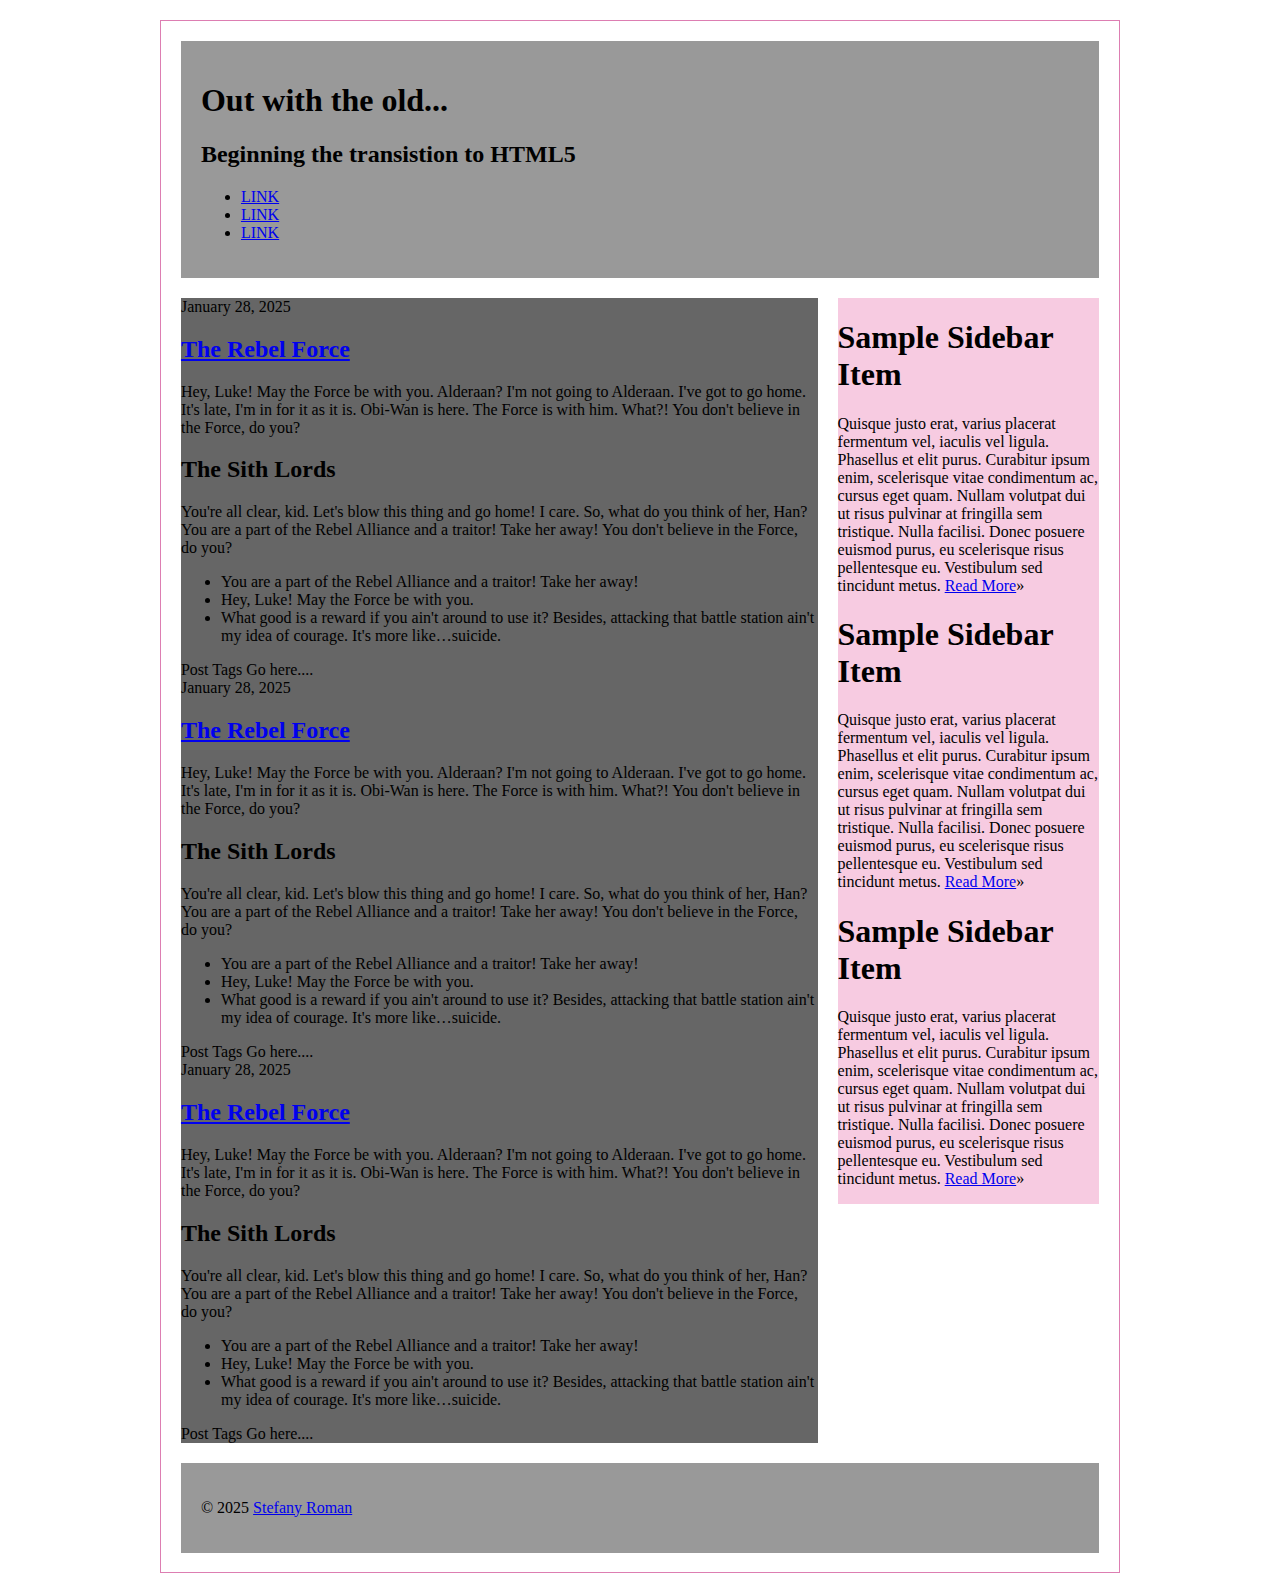
<file: css-grid-exercise-1/index.html>
<!DOCTYPE html>
<html lang="en">

<head>
  <meta charset="utf-8" />
  <title>Out with the old...</title>
  <link rel="stylesheet" href="assets/css/screen.css">
  <meta name="description" content="We are going to refine this document down to a good starting point for all html5 projects moving forward." />
  <meta name="author" content="Stefany Roman" />
  <link rel="shortcut icon" href="/favicon.ico" />
</head>

<body>
  <main class="cf">
    <header class="primary">
      <h1>Out with the old...</h1>
      <h2>Beginning the transistion to HTML5</h2>
      <nav class="primary">
        <ul>
          <li><a href="#">LINK</a></li>
          <li><a href="#">LINK</a></li>
          <li><a href="#">LINK</a></li>
        </ul>
      </nav>
    </header>
    <section id="content">
      <section id="blog">
        <article class="post">
          <header>
            <time class="post-date" datetime="2025-01-28">January 28, 2025</time>
            <h2> <a href="#" rel="bookmark" title="link to this post">The Rebel Force</a> </h2>
          </header>
          <p>Hey, Luke! May the Force be with you. Alderaan? I'm not going to Alderaan. I've got to go home. It's late, I'm in for it as it is. Obi-Wan is here. The Force is with him. What?! You don't believe in the Force, do you?</p>
          <h2>The Sith Lords</h2>
          <p>You're all clear, kid. Let's blow this thing and go home! I care. So, what do you think of her, Han? You are a part of the Rebel Alliance and a traitor! Take her away! You don't believe in the Force, do you?</p>
          <ul>
            <li>You are a part of the Rebel Alliance and a traitor! Take her away!</li>
            <li>Hey, Luke! May the Force be with you.</li>
            <li>What good is a reward if you ain't around to use it? Besides, attacking that battle station ain't my idea of courage. It's more like&hellip;suicide.</li>
          </ul>
          <footer class="post-meta"> Post Tags Go here.... </footer>
        </article>
        <article class="post">
          <header>
            <time class="post-date" datetime="2025-01-28">January 28, 2025</time>
            <h2> <a href="#" rel="bookmark" title="link to this post">The Rebel Force</a> </h2>
          </header>
          <p>Hey, Luke! May the Force be with you. Alderaan? I'm not going to Alderaan. I've got to go home. It's late, I'm in for it as it is. Obi-Wan is here. The Force is with him. What?! You don't believe in the Force, do you?</p>
          <h2>The Sith Lords</h2>
          <p>You're all clear, kid. Let's blow this thing and go home! I care. So, what do you think of her, Han? You are a part of the Rebel Alliance and a traitor! Take her away! You don't believe in the Force, do you?</p>
          <ul>
            <li>You are a part of the Rebel Alliance and a traitor! Take her away!</li>
            <li>Hey, Luke! May the Force be with you.</li>
            <li>What good is a reward if you ain't around to use it? Besides, attacking that battle station ain't my idea of courage. It's more like&hellip;suicide.</li>
          </ul>
          <footer class="post-meta"> Post Tags Go here.... </footer>
        </article>
        <article class="post">
          <header>
            <time class="post-date" datetime="2025-01-28">January 28, 2025</time>
            <h2> <a href="#" rel="bookmark" title="link to this post">The Rebel Force</a> </h2>
          </header>
          <p>Hey, Luke! May the Force be with you. Alderaan? I'm not going to Alderaan. I've got to go home. It's late, I'm in for it as it is. Obi-Wan is here. The Force is with him. What?! You don't believe in the Force, do you?</p>
          <h2>The Sith Lords</h2>
          <p>You're all clear, kid. Let's blow this thing and go home! I care. So, what do you think of her, Han? You are a part of the Rebel Alliance and a traitor! Take her away! You don't believe in the Force, do you?</p>
          <ul>
            <li>You are a part of the Rebel Alliance and a traitor! Take her away!</li>
            <li>Hey, Luke! May the Force be with you.</li>
            <li>What good is a reward if you ain't around to use it? Besides, attacking that battle station ain't my idea of courage. It's more like&hellip;suicide.</li>
          </ul>
          <footer class="post-meta"> Post Tags Go here.... </footer>
        </article>
      </section>
      <!--#primary -->
      <aside id="secondary">
        <article class="widget">
          <h1>Sample Sidebar Item </h1>
          <p>Quisque justo erat, varius placerat fermentum vel, iaculis vel ligula. Phasellus et elit purus. Curabitur ipsum enim, scelerisque vitae condimentum ac, cursus eget quam. Nullam volutpat dui ut risus pulvinar at fringilla sem tristique. Nulla facilisi. Donec posuere euismod purus, eu scelerisque risus pellentesque eu. Vestibulum sed tincidunt metus. <a href="#">Read More</a>&raquo;</p>
        </article>
        <article class="widget">
          <h1>Sample Sidebar Item </h1>
          <p>Quisque justo erat, varius placerat fermentum vel, iaculis vel ligula. Phasellus et elit purus. Curabitur ipsum enim, scelerisque vitae condimentum ac, cursus eget quam. Nullam volutpat dui ut risus pulvinar at fringilla sem tristique. Nulla facilisi. Donec posuere euismod purus, eu scelerisque risus pellentesque eu. Vestibulum sed tincidunt metus. <a href="#">Read More</a>&raquo;</p>
        </article>
        <article class="widget">
          <h1>Sample Sidebar Item </h1>
          <p>Quisque justo erat, varius placerat fermentum vel, iaculis vel ligula. Phasellus et elit purus. Curabitur ipsum enim, scelerisque vitae condimentum ac, cursus eget quam. Nullam volutpat dui ut risus pulvinar at fringilla sem tristique. Nulla facilisi. Donec posuere euismod purus, eu scelerisque risus pellentesque eu. Vestibulum sed tincidunt metus. <a href="#">Read More</a>&raquo;</p>
        </article>
      </aside>
      <!--#secondary -->
    </section>
    <!--#content -->
    <footer id="colophon">
      <p>&copy; 2025 <a href="#">Stefany Roman</a></p>
    </footer>
  </main>
  <!--.container -->
</body>

</html>
</file>
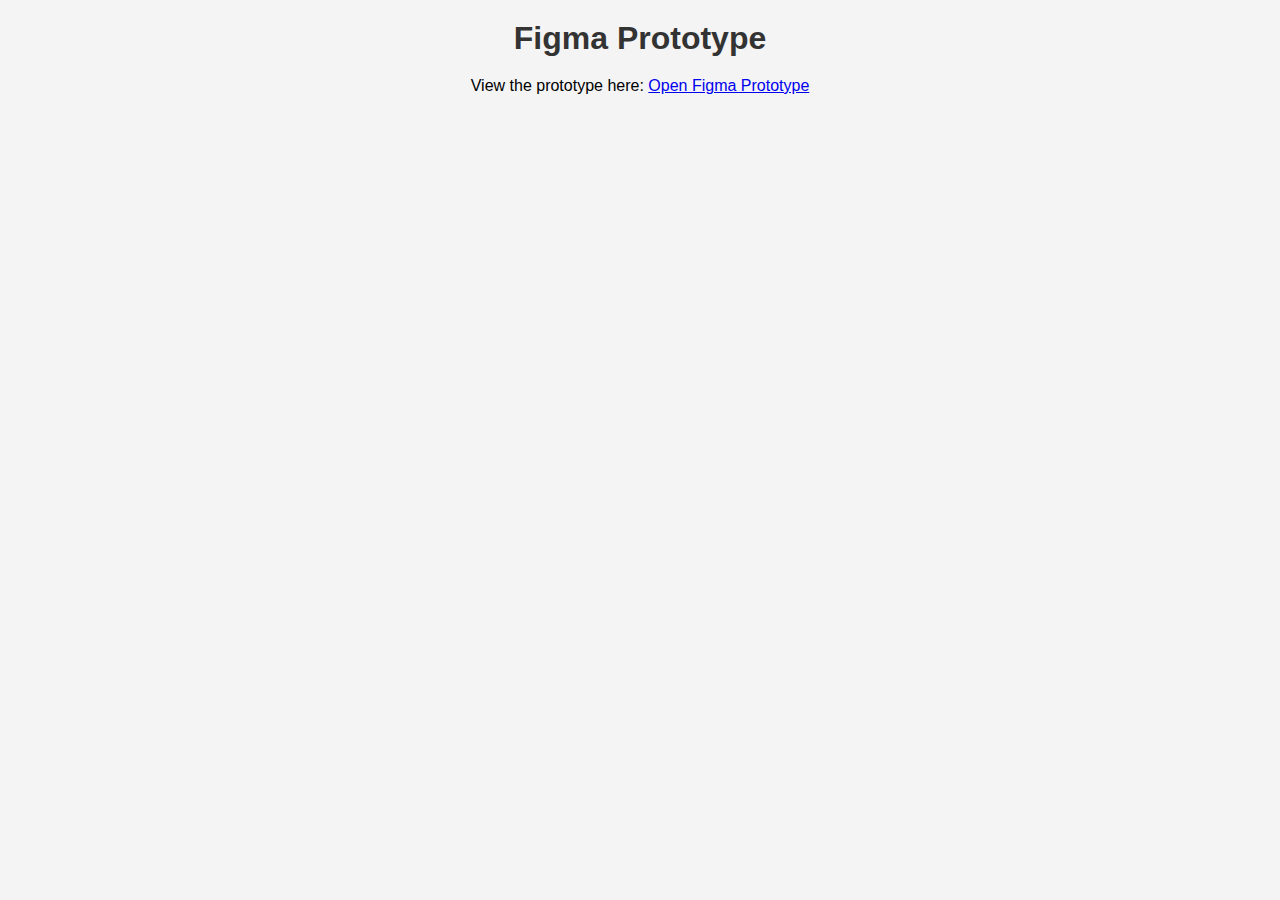
<file: figma-protype/index.html>
<!DOCTYPE html>
<html lang="en">
<head>
  <meta charset="UTF-8">
  <meta name="viewport" content="width=device-width, initial-scale=1.0">
  <title>Figma Prototype</title>
  <link rel="stylesheet" href="styles.css">
</head>
<body>
  <h1>Figma Prototype</h1>
  <p>
    View the prototype here: 
    <a href="https://www.figma.com/community/file/1504128687753757897" target="_blank" rel="noopener noreferrer">
      Open Figma Prototype
    </a>
  </p>
</body>
</html>
</file>
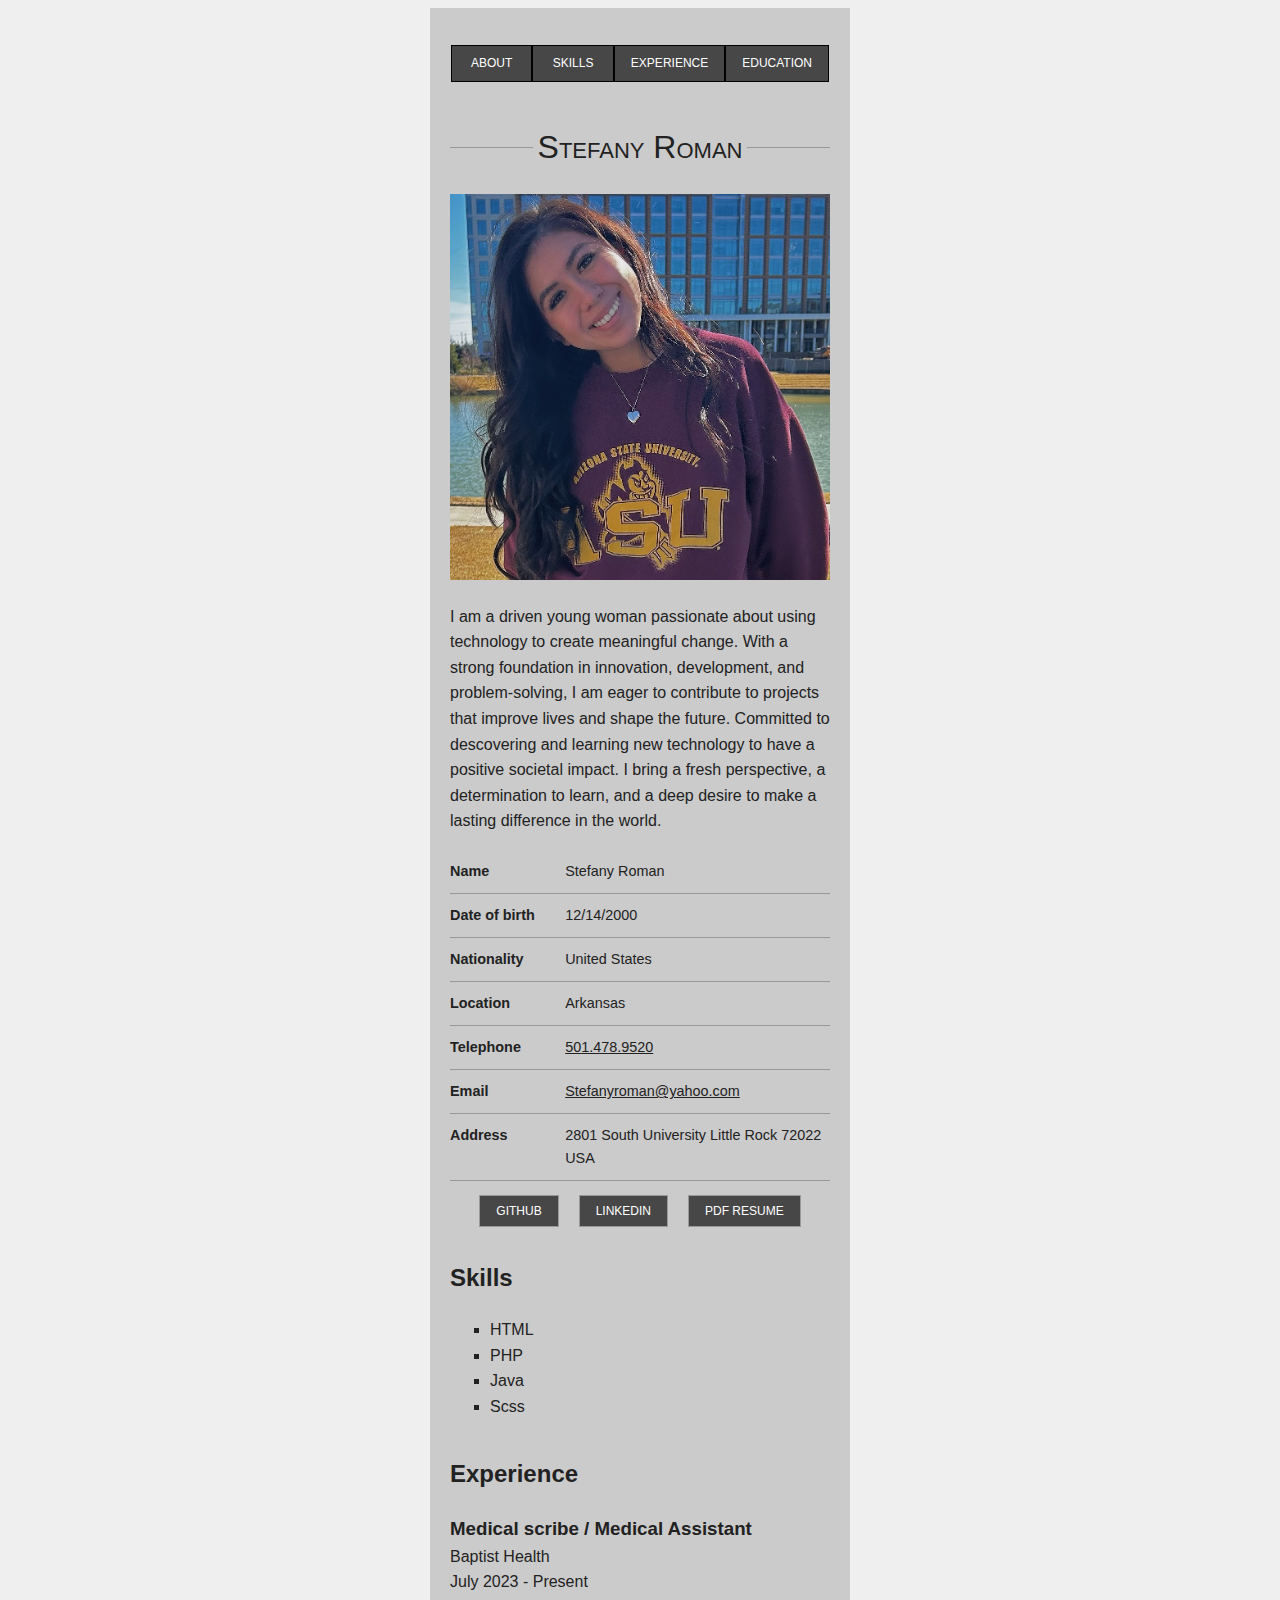
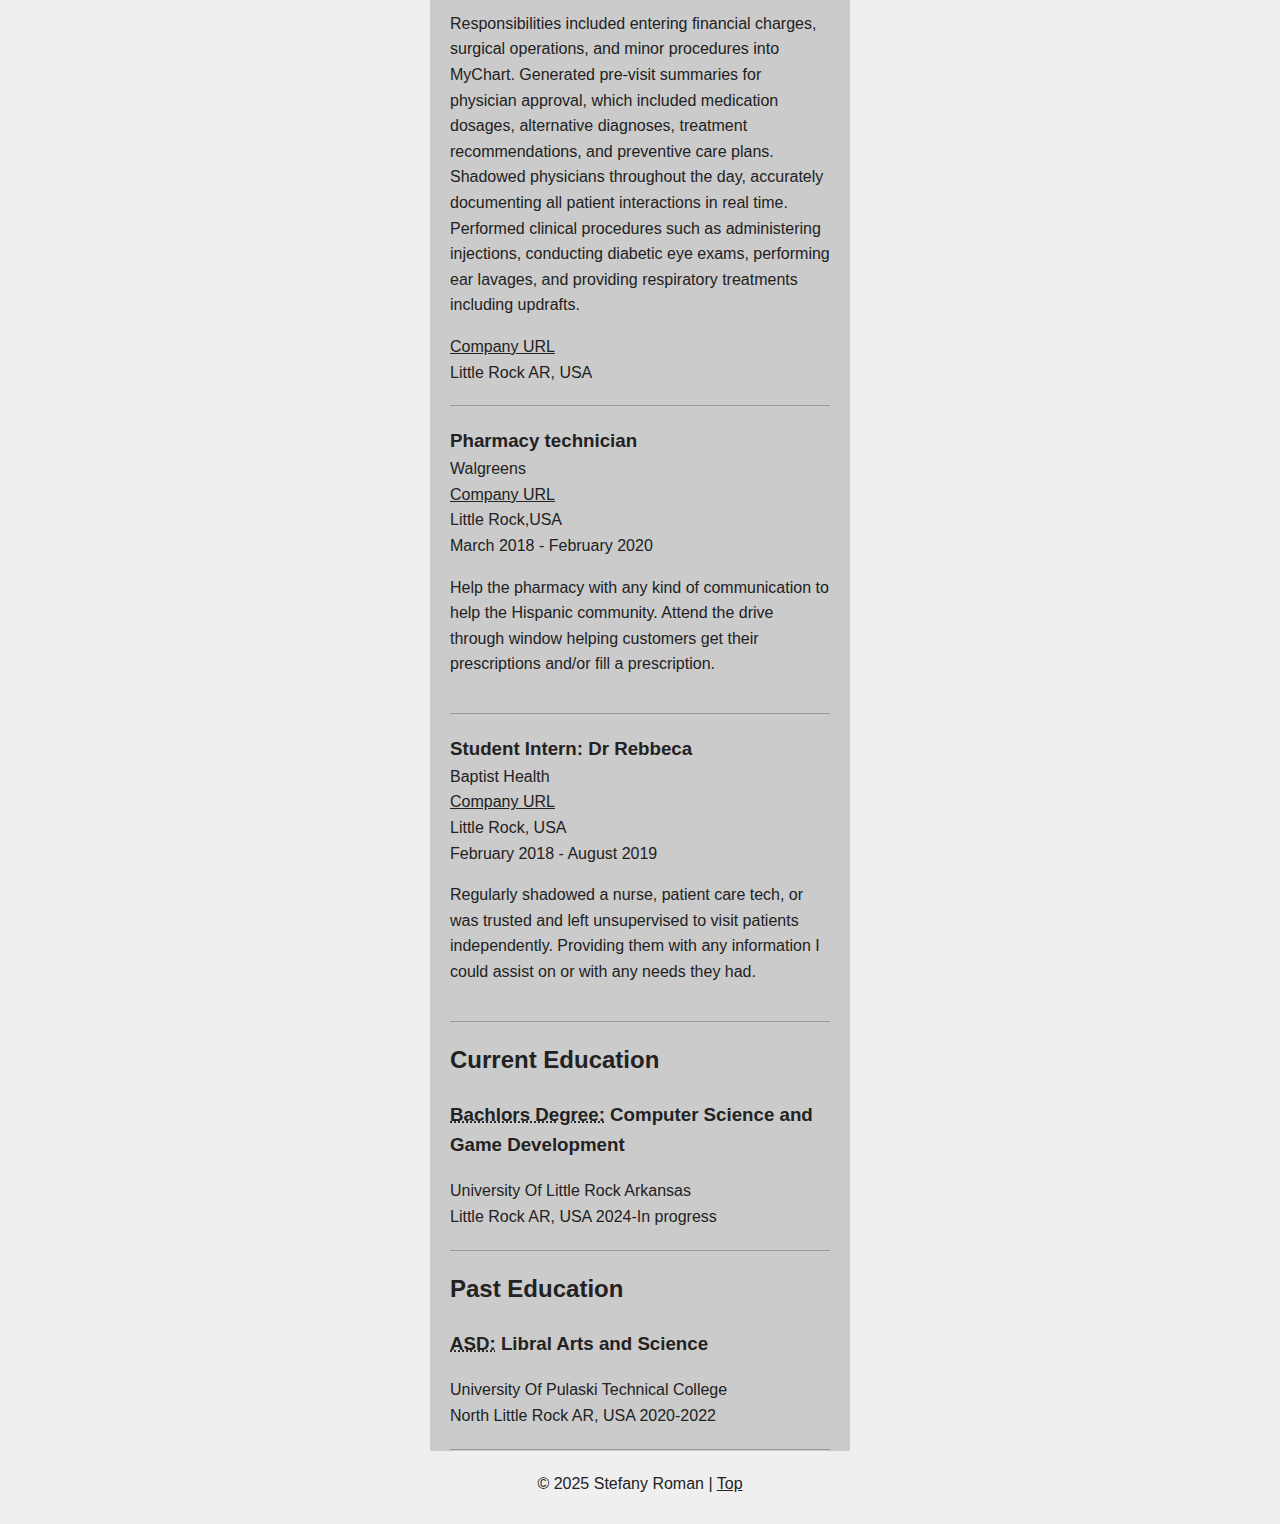
<file: mobile-first resume/index.html>
<!doctype html>

<html lang="en">
<head>
  <meta charset="utf-8">
  <meta name="viewport" content="width=device-width, initial-scale=1.0">
  <meta http-equiv="X-UA-Compatible" content="ie=edge">
  <title>IFSC 1310 | Stefany Roman</title>
  <meta name="description" content="Keyword Rich Description">
  <meta name="author" content="Stefany Roman">
  <link rel="stylesheet" href="style.css">

  <link href="https://fonts.googleapis.com/css2?family=Roboto:wght@400;700&display=swap" rel="stylesheet">
</head>


<header class="container" id="top">
  <!-- Main navigation -->
  <nav class="primary">
    <ul>
      <li><a href="#about">About</a></li>
      <li><a href="#skills">Skills</a></li>
      <li><a href="#experience">Experience</a></li>
      <li><a href="#education">Education</a></li>
    </ul>
  </nav>
</header>
<!-- Main -->
<main itemscope itemtype="http://schema.org/Person" class="container">
  <h1 class="page-title">Stefany Roman</h1>
  <section id="about">
    <h2 class="visuallyhidden">Personal Details</h2>
    <div class="bio">
      <img itemprop="image" src="img/resumepotriat.JPG" alt="Your Name">
      <p itemprop="description">I am a driven young woman passionate about using technology to create meaningful change. With a strong foundation in innovation, development, and problem-solving, I am eager to contribute to projects that improve lives and shape the future. Committed to descovering and learning new technology to have a positive societal impact. I bring a fresh perspective, a determination to learn, and a deep desire to make a lasting difference in the world.</p>
    </div>
    <dl class="details">
      <dt>Name</dt>
      <dd itemprop="name">
        <span itemprop="givenName">Stefany</span> <span itemprop="familyName">Roman</span>
      </dd>
      <dt>Date of birth</dt>
      <dd itemprop="birthDate"><time datetime="2000-10-12">12/14/2000</time></dd>
      <dt>Nationality</dt>
      <dd itemprop="nationality">United States</dd>
      <dt>Location</dt>
      <dd itemprop="homeLocation">Arkansas</dd>
      <dt>Telephone</dt>
      <dd>
        <a itemprop="telephone" href="tel:555.555.5555">501.478.9520</a>
      </dd>
      <dt>Email</dt>
      <dd>
        <a itemprop="email" href="mailto:stefanyroman@yahoo.com">Stefanyroman@yahoo.com</a>
      </dd>
      <dt>Address</dt>

      <dd itemprop="address" itemscope itemtype="http://schema.org/PostalAddress">
        <span itemprop="streetAddress">2801 South University</span>
        <span itemprop="addressLocality">Little Rock</span>
        <span itemprop="postalCode">72022</span>
        <span itemprop="addressCountry">USA</span>
      </dd>

    </dl>
    <ul class="related-links">
      <li><a itemprop="url" rel="me" href="https://crispy-space-disco-jj797w4rq46pfpwqw-5500.app.github.dev/"></i> github</a></li>
      <li><a itemprop="url" rel="me" href="http://linkedin.com/profile"><i class="fab fa-linkedin-in"></i> linkedin</a></li>
      <li><a itemprop="url" href="resume.pdf" download><i class="far fa-file-pdf"></i>pdf resume</a></li>
    </ul>
  </section>
  <section id="skills">
    <h2>Skills</h2>
    <ul>
      <li class="skill">HTML</li>
      <li class="skill">PHP</li>
      <li class="skill">Java</li>
      <li class="skill">Scss</li>
    </ul>

  </section>
  <section id="experience">
    <h2>Experience</h2>
    <!-- current job -->
    <article class="job">
      <h3 itemprop="jobTitle">Medical scribe / Medical Assistant</h3>
      <div itemprop="worksFor" itemscope itemtype="http://schema.org/Organization">
        <span itemprop="name">Baptist Health</span>
        <span>July 2023 - Present</span>
        <p itemprop="description">Responsibilities included entering financial charges, surgical operations, and minor procedures into MyChart. Generated pre-visit summaries for physician approval, which included medication dosages, alternative diagnoses, treatment recommendations, and preventive care plans. Shadowed physicians throughout the day, accurately documenting all patient interactions in real time. Performed clinical procedures such as administering injections, conducting diabetic eye exams, performing ear lavages, and providing respiratory treatments including updrafts.</p>
        <span itemprop="location" itemscope itemtype="http://schema.org/Place">
            <a itemprop="url" href="https://www.baptist-health.com/">Company URL</a>
            <span itemprop="address" itemscope itemtype="http://schema.org/PostalAddress">
              <span itemprop="addressLocality">Little Rock AR, USA</span>
        </span>
      </div>
    </article>
    <!-- Previous Jobs - Notice Slightly Different Format-->
    <article class="job" itemscope itemtype="http://schema.org/Organization">
      <h3 itemprop="name">Pharmacy technician</h3>
      <span itemprop="location" itemscope itemtype="http://schema.org/Place">
        <span itemprop="name">Walgreens</span>
        <a itemprop="url" href="https://www.walgreens.com/?msockid=252707dff7776f640d57130bf6996e87">Company URL</a>
        <span itemprop="address" itemscope itemtype="http://schema.org/PostalAddress">
          <span itemprop="addressLocality">Little Rock,USA</span>
        </span>
      </span>
      <div itemscope itemtype="https://schema.org/EmployeeRole">
        <span itemprop="startDate" content="2006-02-21T20:00">March 2018</span> -
        <span itemprop="endDate" content="2009-02-21T20:00">February 2020</span>
      </div>
      <p itemprop="description">Help the pharmacy with any kind of communication to help the Hispanic community. Attend the drive through window helping customers get their prescriptions and/or fill a prescription.</p>
    </article>
    <article class="job" itemscope itemtype="http://schema.org/Organization">
      <h3 itemprop="name">Student Intern: Dr Rebbeca</h3>
      <span itemprop="location" itemscope itemtype="http://schema.org/Place">
        <span itemprop="name">Baptist Health</span>
        <a itemprop="url" href="https://www.baptist-health.com/">Company URL</a>
        <span itemprop="address" itemscope itemtype="http://schema.org/PostalAddress">
          <span itemprop="addressLocality">Little Rock, USA</span>
        </span>
      </span>
      <div itemscope itemtype="https://schema.org/EmployeeRole">
        <span itemprop="startDate" content="2006-02-21T20:00">February 2018</span> -
        <span itemprop="endDate" content="2009-02-21T20:00">August 2019</span>
      </div>
      <p itemprop="description">Regularly shadowed a nurse, patient care tech, or was trusted and left unsupervised to visit patients independently. Providing them with any information I could assist on or with any needs they had.</p>
    </article>
    <section id="education">
      <h2>Current Education</h2>
      <article class="certificate" itemprop="alumniOf" itemscope itemtype="http://schema.org/EducationalOrganization">
        <h3 itemprop="description"><abbr title="Master of Science">Bachlors Degree:</abbr> Computer Science and Game Development</h3>
        <span itemprop="name">University Of Little Rock Arkansas</span>
        <span itemprop="location" itemscope>Little Rock AR, USA</span>
        <span>2024-In progress</span>
    </article>
  </section>
  <section id="education">
    <h2>Past Education</h2>
    <article class="certificate" itemprop="alumniOf" itemscope itemtype="http://schema.org/EducationalOrganization">
        <h3 itemprop="description"><abbr title="Master of Science">ASD:</abbr> Libral Arts and Science </h3>
        <span itemprop="name">University Of Pulaski Technical College</span>
        <span itemprop="location" itemscope>North Little Rock AR, USA</span>
        <span>2020-2022</span>
      </article>
  </section>
    
</main>
<!-- Footer -->
<footer>
  <div id="copyright">
    &copy; 2025 Stefany Roman | <a href="#top">Top</a>
  </div>
</footer>
</file>
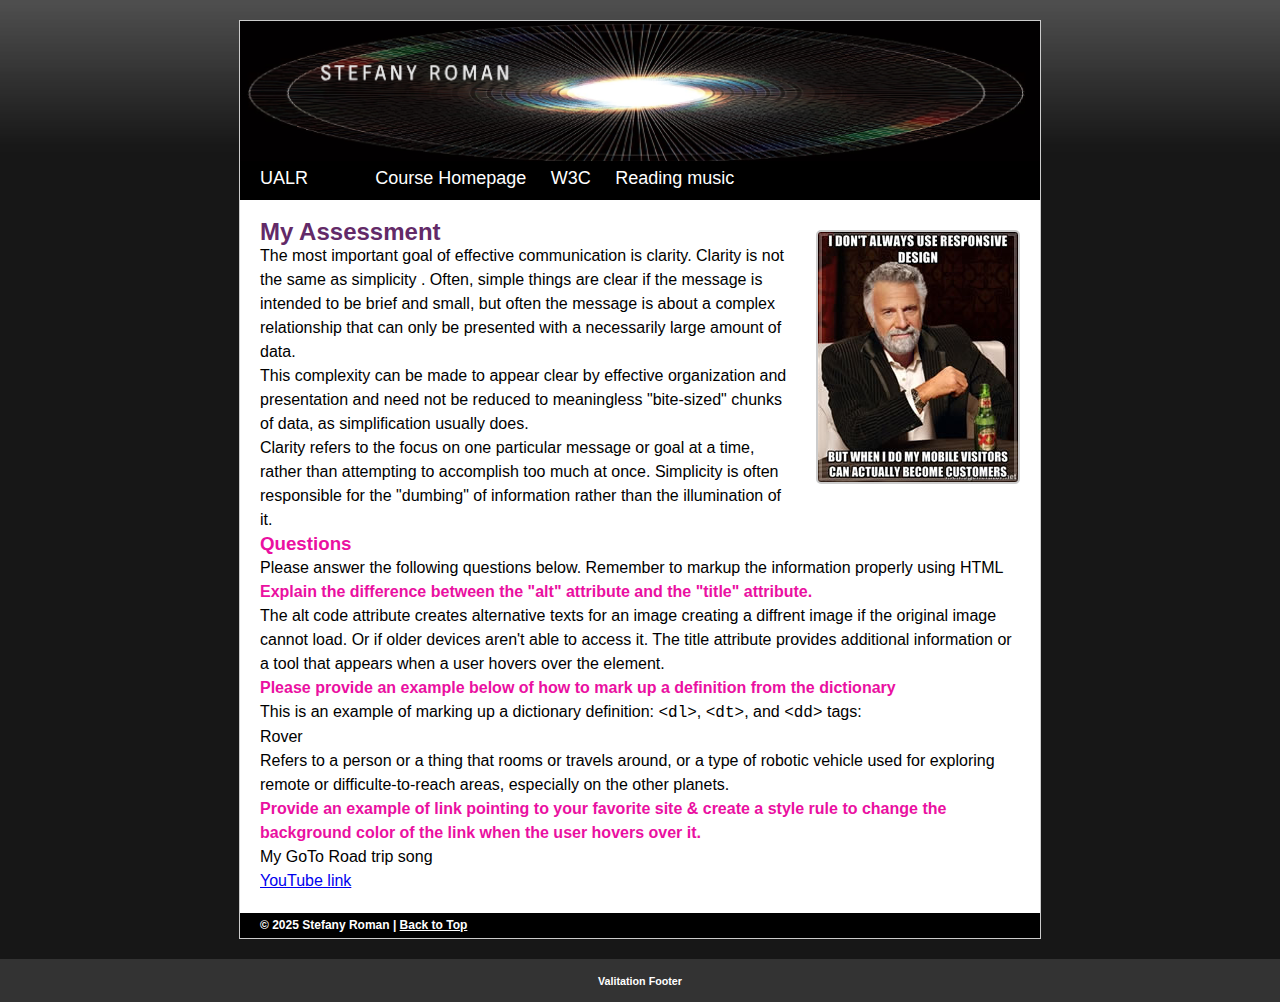
<file: pre-assessments/index.html>
<!DOCTYPE html>
<!-- saved from url=(0050)https://thomaswallace.net/projects/pre-assessment/ -->
<html lang="en">
  <head>
<link rel="stylesheet" href="assets/css/screen.css" media="screen">

<meta charset="UTF-8">
<meta name="viewport" content="width=device-width, initial-scale=1.0">
<meta name="description" content="This is a skills pre-assessment for Mobile Web Development">
<meta name="author" content="Stefany Roman">

<title>IFSC 3342 Pre-Assessment</title>
</head>
<body>
<div id="container">
  <div id="header">
    <h1><a href="index.html" title="home">
    <img src="assets/resources/imagen2.png" alt="IFSC 3342 Pre-Assessment Banner" style="display: block; width: 100%;">
    </a>
  </h1>
  </div>
  <div id="nav">
    <ul>
      <li><a href="http://ualr.edu/">UALR</a>UALR</li>
      <li><a href="https://thomaswallace.net/course/mobile-web/spring-2018/">Course Homepage</a></li>
      <li><a href="http://www.w3.org/">W3C</a></li>
      <li><a href="https://music.youtube.com/watch?v=PXDlU0YDQ6U">Reading music</a></li>
    </ul>
  </div>
  <div id="content">
    <img src="assets/img/content-image2.jpg" alt="Content-plus image" class="content-image">
    <h2>My Assessment</h2> <!--Hey thomas! -->
    <p>The most important goal of effective communication is clarity. Clarity is not the same as simplicity . Often, simple things are clear if the message is intended to be brief and small, but often the message is about a complex relationship that can only be presented with a necessarily large amount of data. </p>
    <p>This complexity can be made to appear clear by effective organization and presentation and need not be reduced to meaningless "bite-sized" chunks of data, as simplification usually does. </p>
    <p>Clarity refers to the focus on one particular message or goal at a time, rather than attempting to accomplish too much at once. Simplicity is often responsible for the "dumbing" of information rather than the illumination of it.</p>
    <h3>Questions</h3>
    <p>Please answer the following questions below. Remember to markup the information properly using HTML</p>
    <h4>Explain the difference between the "alt" attribute and the "title" attribute. </h4>
    <p>
      The alt code attribute creates alternative texts for an image creating a diffrent image if the original image cannot load. Or if older devices aren't able to access it. 
      The title attribute provides additional information or a tool that appears when a user hovers over the element. 
    </p>
    <h4>Please provide an example below of how to mark up a definition from the dictionary</h4>
    <p>This is an example of marking up a dictionary definition: <code>&lt;dl&gt;</code>, <code>&lt;dt&gt;</code>, and <code>&lt;dd&gt;</code> tags:</p>
    <dl>
      <dt>Rover</dt>
      <dd>
        Refers to a person or a thing that rooms or travels around, or a type of robotic vehicle used for exploring remote or difficulte-to-reach areas, especially on the other planets.
      </dd>
    </dl>
    <h4>Provide an example of link pointing to your favorite site &amp; create a style rule to change the background color of the link when the user hovers over it. </h4>
    <p>My GoTo Road trip song</p>
    <p>
    <a href="https://music.youtube.com/watch?v=PXDlU0YDQ6U" class="Favorite-link" target="_blank" title="Play this banger.">YouTube link</a>
  </p>
  
  </div>
  <div id="footer">
    <h6>&copy; 2025 Stefany Roman | <a href="#top" style="color: #FFF;" Title="Back to top">Back to Top</a></h6>
  </div>
</div>

<div id="extra-footer">
  <h6>Valitation <a href="https://validator.w3.org/nu/#l7c22" style="color: #FFF;" title="My validation">Footer</a></h6>
</div>

</body>
</html>
</file>
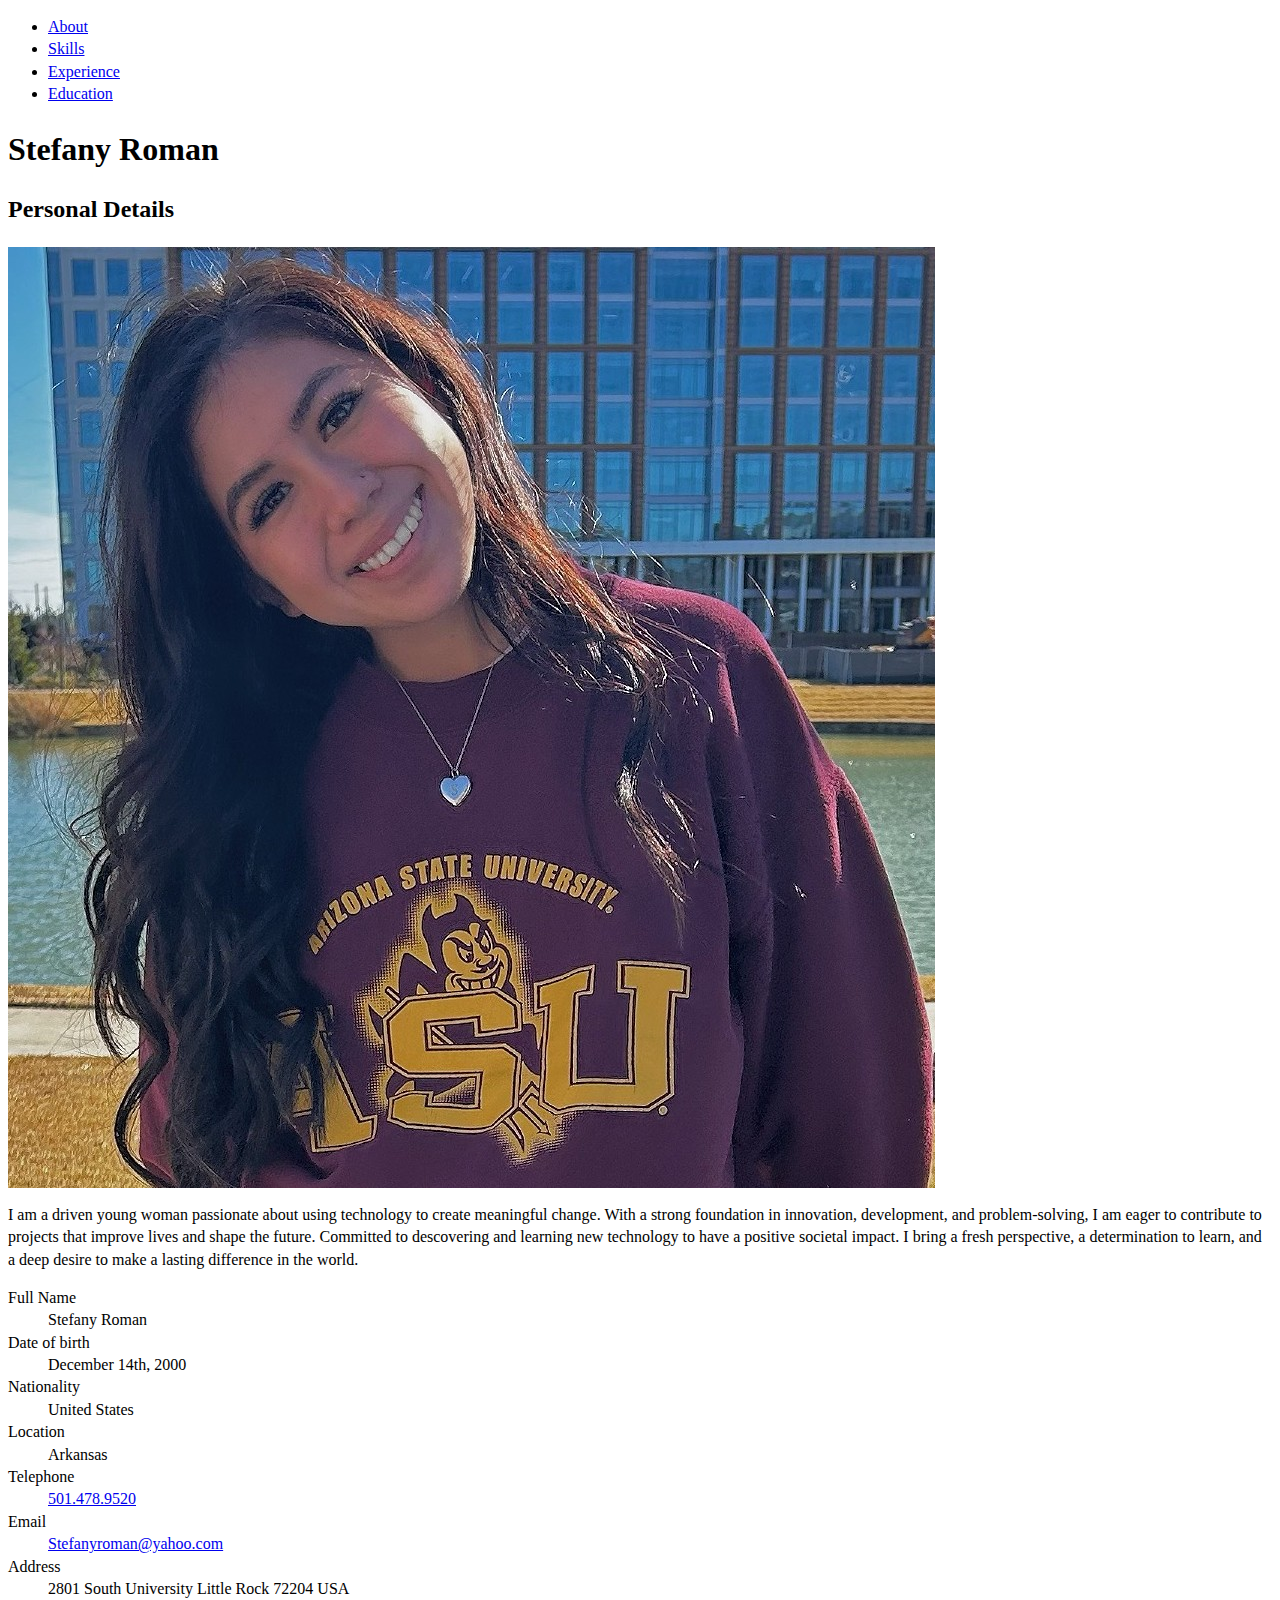
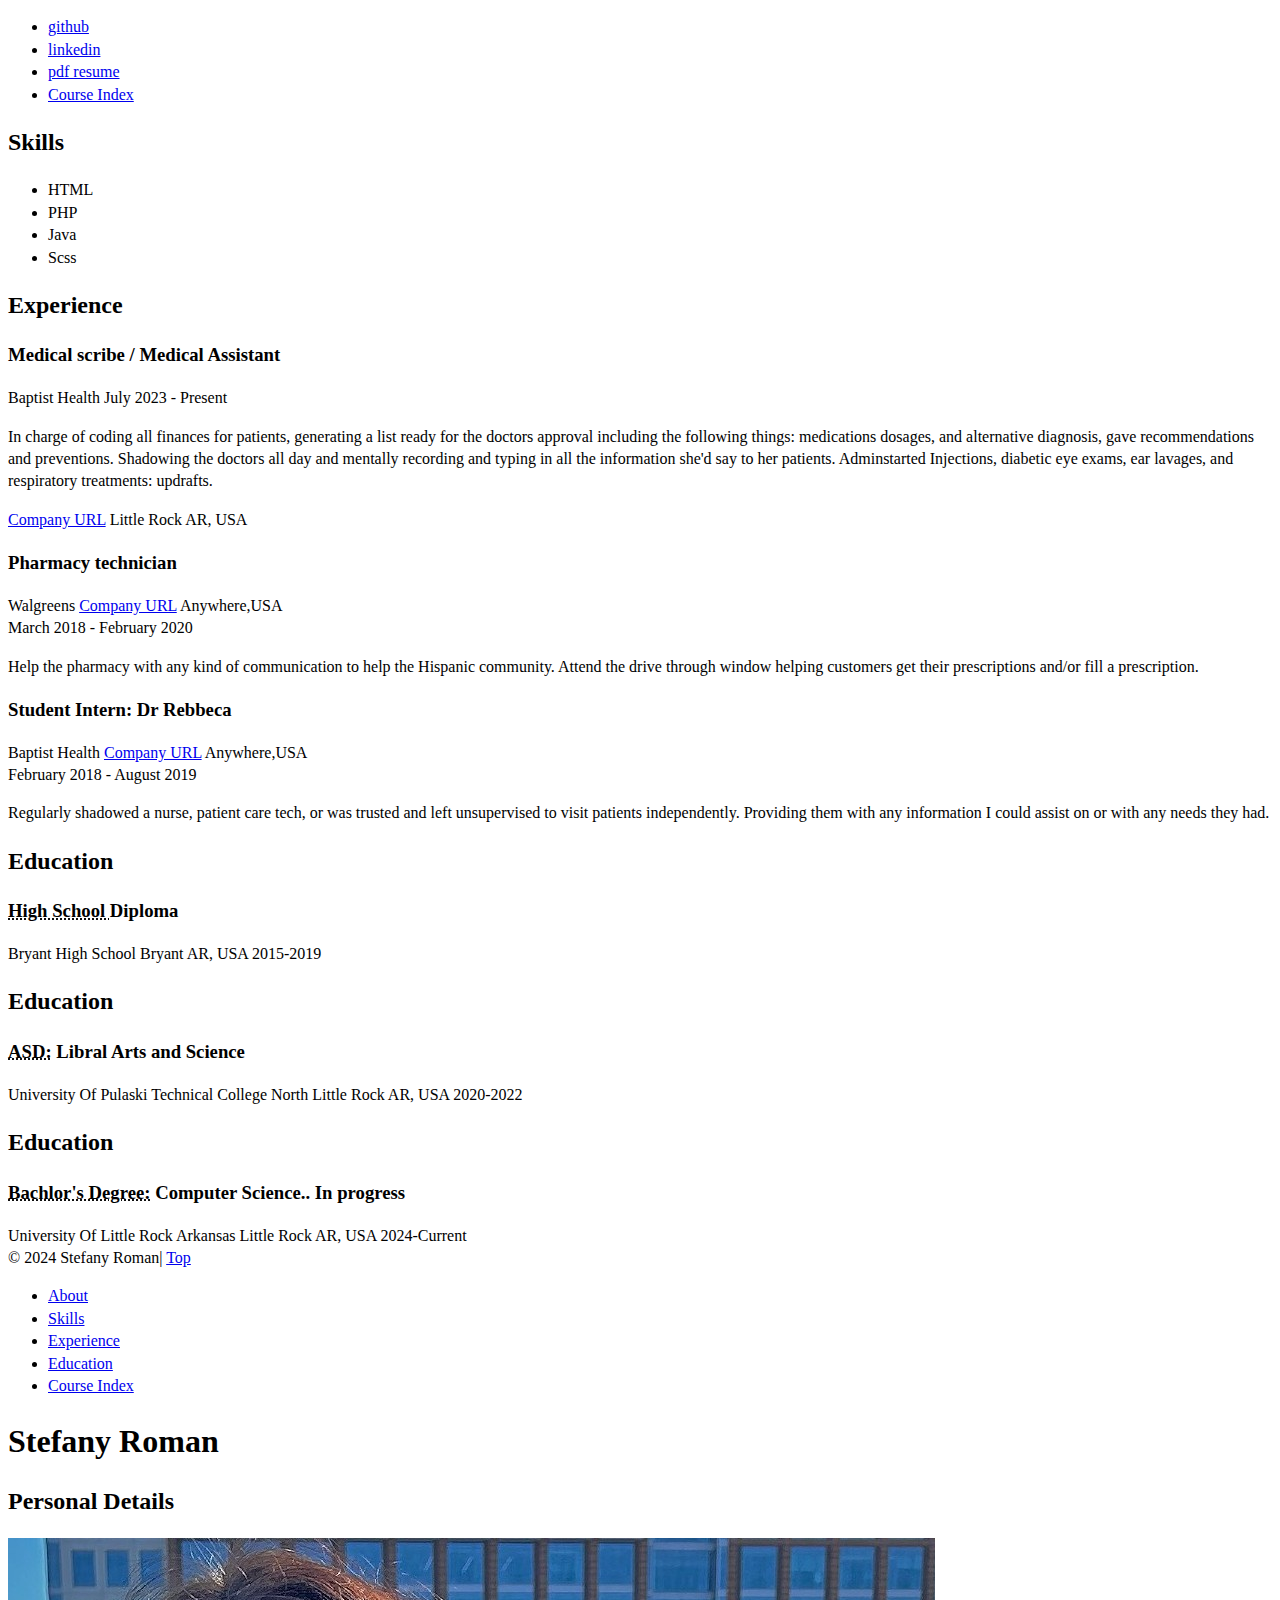
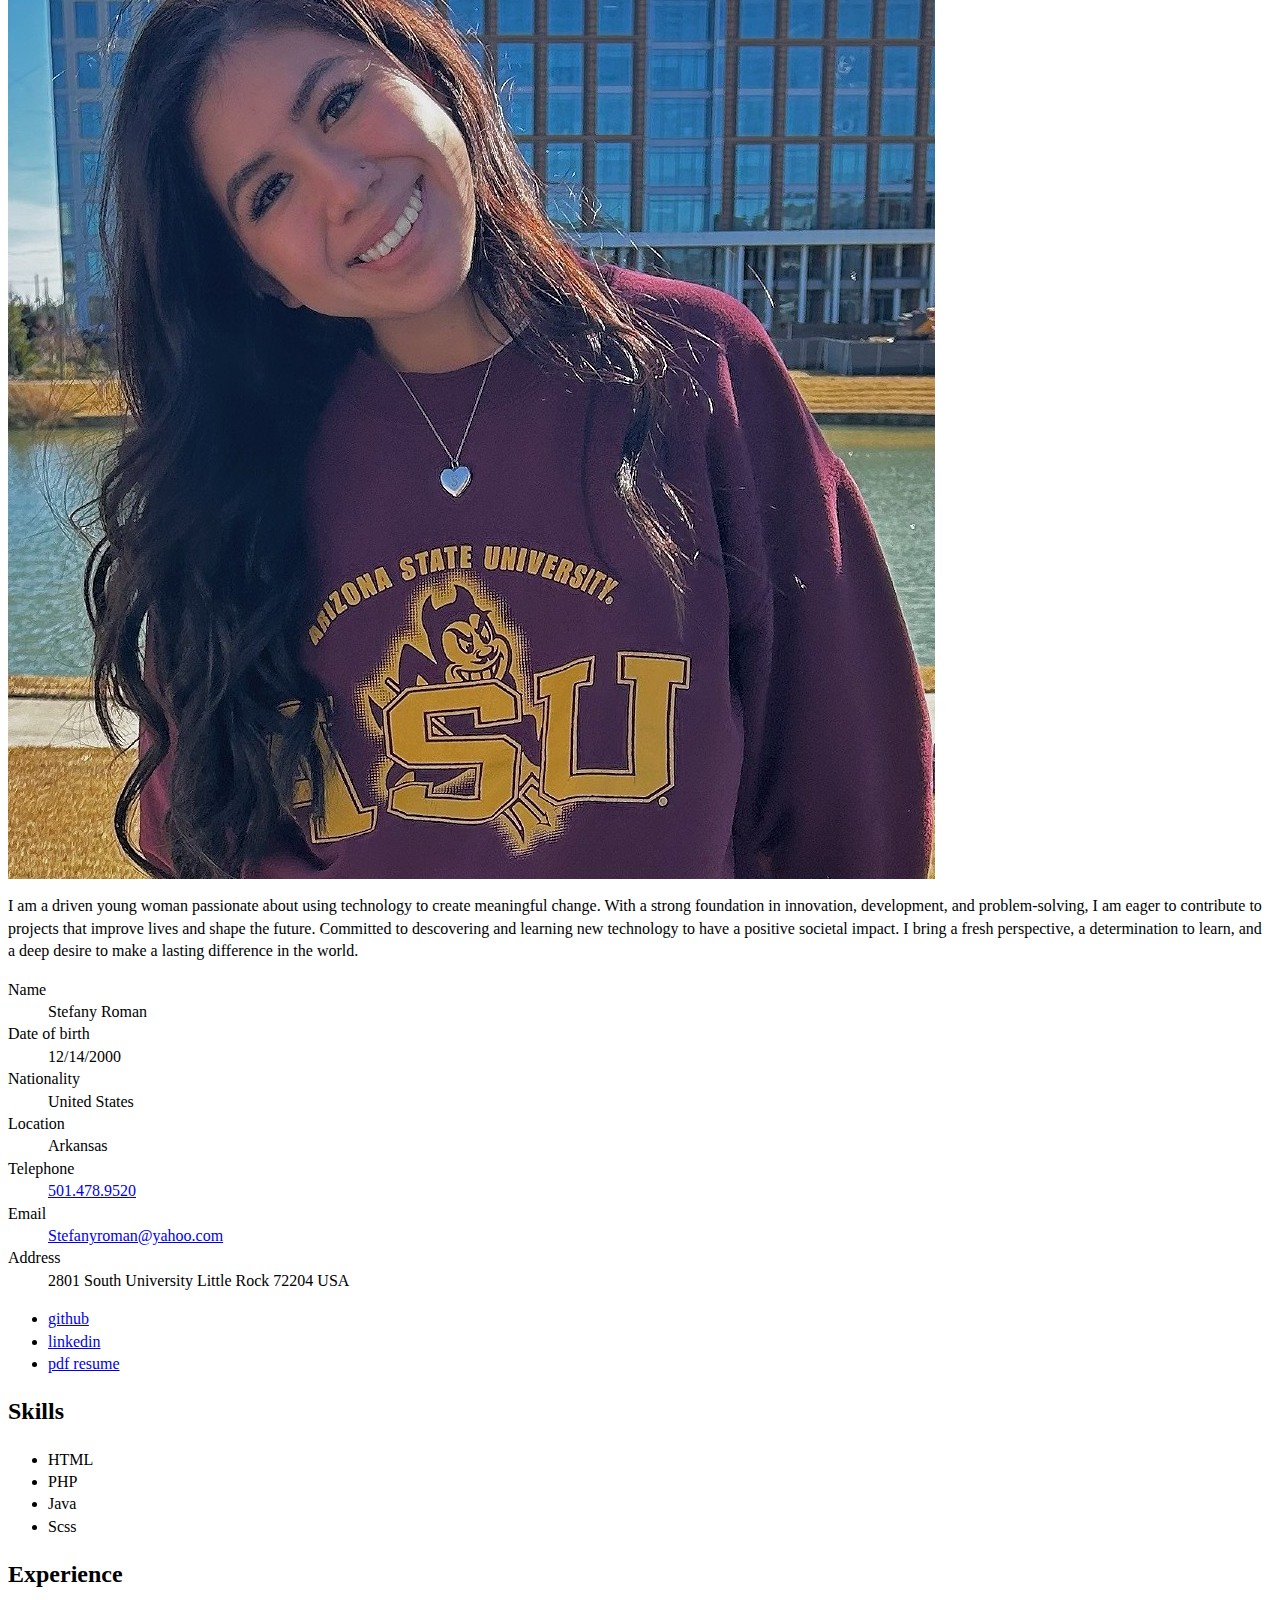
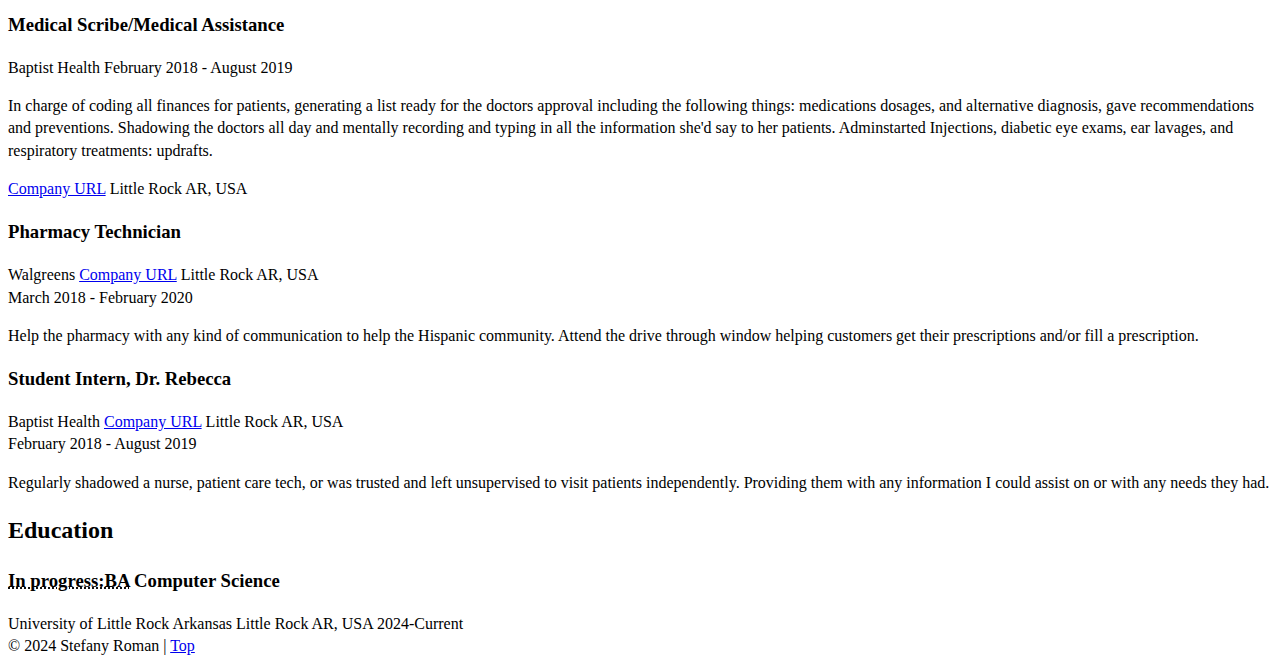
<file: resume-Draft/index.html>
<!doctype html>
<html class="no-js" lang="en">

<head>
  <meta charset="utf-8">
  <meta name="viewport" content="width=device-width, initial-scale=1">
  <title>Stefany Roman - Personal Portfolio</title>
  <link rel="stylesheet" href="css/style.css">
  <meta name="description" content="Personal portfolio of Stefany Roman, including skills, experience, and contact information.">


  <meta property="og:title" content="Stefany Roman">
  <meta property="og:type" content="website">
  <meta property="og:url" content="https://www.yoursite.com">
  <meta property="og:image" content="https://www.yoursite.com/images/profile.jpg">


  <link rel="manifest" href="site.webmanifest">
  <meta name="theme-color" content="#fafafa">
</head>

<body>
  <!-- Header / Main navigation -->
  <header class="container" id="top">
    <!-- Main navigation -->
    <nav class="primary">
      <ul>
        <li><a href="#about">About</a></li>
        <li><a href="#skills">Skills</a></li>
        <li><a href="#experience">Experience</a></li>
        <li><a href="#education">Education</a></li>
      </ul>
    </nav>
  </header>
  <!-- Main -->
  <main itemscope itemtype="http://schema.org/Person" class="container">
    <h1 class="page-title">Stefany Roman</h1>
    <section id="about">
      <h2>Personal Details</h2>
      <div class="bio">
        <img itemprop="image" src="img/resumepotriat.JPG" alt="Your Name">
        <p itemprop="description">I am a driven young woman passionate about using technology to create meaningful change. With a strong foundation in innovation, development, and problem-solving, I am eager to contribute to projects that improve lives and shape the future. Committed to descovering and learning new technology to have a positive societal impact. I bring a fresh perspective, a determination to learn, and a deep desire to make a lasting difference in the world.</p>
      </div>
      <dl class="details">
        <dt>Full Name</dt>
        <dd itemprop="name">
          <span itemprop="givenName">Stefany</span> <span itemprop="familyName">Roman</span>
        </dd>
        <dt>Date of birth</dt>
        <dd itemprop="birthDate"><time datetime="2000-10-12">December 14th, 2000</time></dd>
        <dt>Nationality</dt>
        <dd itemprop="nationality">United States</dd>
        <dt>Location</dt>
        <dd itemprop="homeLocation">Arkansas</dd>
        <dt>Telephone</dt>
        <dd>
          <a itemprop="telephone" href="tel:555.555.5555">501.478.9520</a>
        </dd>
        <dt>Email</dt>
        <dd>
          <a itemprop="email" href="mailto:email@mail.com">Stefanyroman@yahoo.com</a>
        </dd>
        <dt>Address</dt>
  
        <dd itemprop="address" itemscope itemtype="http://schema.org/PostalAddress">
          <span itemprop="streetAddress">2801 South University</span>
          <span itemprop="addressLocality">Little Rock</span>
          <span itemprop="postalCode">72204</span>
          <span itemprop="addressCountry">USA</span>
        </dd>
  
      </dl>
      <ul class="related-links">
        <li><a itemprop="url" rel="me" href="https://crispy-space-disco-jj797w4rq46pfpwqw.github.dev/"> github</a></li>
        <li><a itemprop="url" rel="me" href="http://linkedin.com/profile">linkedin</a></li>
        <li><a itemprop="url" href="resume.pdf" download>pdf resume</a></li>
        <li><a href="https://crispy-space-disco-jj797w4rq46pfpwqw-5500.app.github.dev/resume/index.html">Course Index</a></li>
      </ul>
    </section>
    <section id="skills">
      <h2>Skills</h2>
      <ul>
        <li class="skill">HTML</li>
        <li class="skill">PHP</li>
        <li class="skill">Java</li>
        <li class="skill">Scss</li>
      </ul>
  
    </section>
    <section id="experience">
      <h2>Experience</h2>
      <!-- current job -->
      <article class="job">
        <h3 itemprop="jobTitle">Medical scribe / Medical Assistant</h3>
        <div itemprop="worksFor" itemscope itemtype="http://schema.org/Organization">
          <span itemprop="name">Baptist Health</span>
          <span>July 2023 - Present</span>
          <p itemprop="description">In charge of coding all finances for patients, generating a list ready for the doctors approval including the following things: medications dosages, and alternative diagnosis, gave recommendations and preventions. Shadowing the doctors all day and mentally recording and typing in all the information she'd say to her patients. Adminstarted Injections, diabetic eye exams, ear lavages, and respiratory treatments: updrafts.</p>
          <span itemprop="location" itemscope itemtype="http://schema.org/Place">
            <a itemprop="url" href="https://www.baptist-health.com/">Company URL</a>
            <span itemprop="address" itemscope itemtype="http://schema.org/PostalAddress">
              <span itemprop="addressLocality">Little Rock AR, USA</span>
            </span>
          </span>
        </div>
      </article>
      <!-- Previous Jobs - Notice Slightly Different Format-->
      <article class="job" itemscope itemtype="http://schema.org/Organization">
        <h3 itemprop="name">Pharmacy technician</h3>
        <span itemprop="location" itemscope itemtype="http://schema.org/Place">
          <span itemprop="name">Walgreens</span>
          <a itemprop="url" href="https://www.walgreens.com/?msockid=252707dff7776f640d57130bf6996e87">Company URL</a>
          <span itemprop="address" itemscope itemtype="http://schema.org/PostalAddress">
            <span itemprop="addressLocality">Anywhere,USA</span>
          </span>
        </span>
        <div itemscope itemtype="https://schema.org/EmployeeRole">
          <span itemprop="startDate" content="2006-02-21T20:00">March 2018</span> -
          <span itemprop="endDate" content="2009-02-21T20:00">February 2020</span>
        </div>
        <p itemprop="description">Help the pharmacy with any kind of communication to help the Hispanic community. Attend the drive through window helping customers get their prescriptions and/or fill a prescription.</p>
      </article>
      <article class="job" itemscope itemtype="http://schema.org/Organization">
        <h3 itemprop="name">Student Intern: Dr Rebbeca</h3>
        <span itemprop="location" itemscope itemtype="http://schema.org/Place">
          <span itemprop="name">Baptist Health</span>
          <a itemprop="url" href="https://www.baptist-health.com/">Company URL</a>
          <span itemprop="address" itemscope itemtype="http://schema.org/PostalAddress">
            <span itemprop="addressLocality">Anywhere,USA</span>
          </span>
        </span>
        <div itemscope itemtype="https://schema.org/EmployeeRole">
          <span itemprop="startDate" content="2006-02-21T20:00">February 2018</span> -
          <span itemprop="endDate" content="2009-02-21T20:00">August 2019</span>
        </div>
        <p itemprop="description">Regularly shadowed a nurse, patient care tech, or was trusted and left unsupervised to visit patients independently. Providing them with any information I could assist on or with any needs they had.</p>
      </article>
    </section>
    <section id="education">
      <h2>Education</h2>
      <article class="certificate" itemprop="alumniOf" itemscope itemtype="http://schema.org/EducationalOrganization">
        <h3 itemprop="description"><abbr title="Master of Science"> High School </abbr> Diploma </h3>
        <span itemprop="name">Bryant High School</span>
        <span itemprop="location" itemscope>Bryant AR, USA</span>
        <span>2015-2019</span>
      </article>
    </section>
  
    <section id="education">
      <h2>Education</h2>
      <article class="certificate" itemprop="alumniOf" itemscope itemtype="http://schema.org/EducationalOrganization">
        <h3 itemprop="description"><abbr title="Master of Science">ASD:</abbr> Libral Arts and Science </h3>
        <span itemprop="name">University Of Pulaski Technical College</span>
        <span itemprop="location" itemscope>North Little Rock AR, USA</span>
        <span>2020-2022</span>
      </article>
    </section>
    <section id="education">
      <h2>Education</h2>
      <article class="certificate" itemprop="alumniOf" itemscope itemtype="http://schema.org/EducationalOrganization">
        <h3 itemprop="description"><abbr title="Master of Science">Bachlor's Degree:</abbr> Computer Science.. In progress</h3>
        <span itemprop="name">University Of Little Rock Arkansas</span>
        <span itemprop="location" itemscope>Little Rock AR, USA</span>
        <span>2024-Current</span>
      </article>
    </section>
  </main>
  <!-- Footer -->
  <footer>
    <div id="copyright">
      &copy; 2024 Stefany Roman| <a href="#top">Top</a>
    </div>
  </footer>
  <header class="container" id="top">
    <!-- Main navigation -->
    <nav class="primary">
      <ul>
        <li><a href="#about">About</a></li>
        <li><a href="#skills">Skills</a></li>
        <li><a href="#experience">Experience</a></li>
        <li><a href="#education">Education</a></li>
        <li><a href="https://crispy-space-disco-jj797w4rq46pfpwqw-5500.app.github.dev/resume/index.html">Course Index</a></li>
      </ul>
    </nav>
  </header>
  <!-- Main -->
  <main itemscope itemtype="http://schema.org/Person" class="container">
    <h1 class="page-title">Stefany Roman</h1>
    <section id="about">
      <h2>Personal Details</h2>
      <div class="bio">
        <img itemprop="image" src="img/resumepotriat.JPG" alt="Your Name">
        <p itemprop="description">I am a driven young woman passionate about using technology to create meaningful change. With a strong foundation in innovation, development, and problem-solving, I am eager to contribute to projects that improve lives and shape the future. Committed to descovering and learning new technology to have a positive societal impact. I bring a fresh perspective, a determination to learn, and a deep desire to make a lasting difference in the world.</p>
      </div>
      <dl class="details">
        <dt>Name</dt>
        <dd itemprop="name">
          <span itemprop="givenName">Stefany</span> <span itemprop="familyName">Roman</span>
        </dd>
        <dt>Date of birth</dt>
        <dd itemprop="birthDate"><time datetime="2000-10-12">12/14/2000</time></dd>
        <dt>Nationality</dt>
        <dd itemprop="nationality">United States</dd>
        <dt>Location</dt>
        <dd itemprop="homeLocation">Arkansas</dd>
        <dt>Telephone</dt>
        <dd>
          <a itemprop="telephone" href="tel:555.555.5555">501.478.9520</a>
        </dd>
        <dt>Email</dt>
        <dd>
          <a itemprop="email" href="mailto:email@mail.com">Stefanyroman@yahoo.com</a>
        </dd>
        <dt>Address</dt>
  
        <dd itemprop="address" itemscope itemtype="http://schema.org/PostalAddress">
          <span itemprop="streetAddress">2801 South University</span>
          <span itemprop="addressLocality">Little Rock</span>
          <span itemprop="postalCode">72204</span>
          <span itemprop="addressCountry">USA</span>
        </dd>
  
      </dl>
      <ul class="related-links">
        <li><a itemprop="url" rel="me" href="https://github.com/profile"> github</a></li>
        <li><a itemprop="url" rel="me" href="http://linkedin.com/profile">linkedin</a></li>
        <li><a itemprop="url" href="assets/Resume 2024.pdf" download>pdf resume</a></li>
      </ul>
    </section>
    <section id="skills">
      <h2>Skills</h2>
      <ul>
        <li class="skill">HTML</li>
        <li class="skill">PHP</li>
        <li class="skill">Java</li>
        <li class="skill">Scss</li>
      </ul>
  
    </section>
    <section id="experience">
      <h2>Experience</h2>
      <!-- current job -->
      <article class="job">
        <h3 itemprop="jobTitle"> Medical Scribe/Medical Assistance</h3>
        <div itemprop="worksFor" itemscope itemtype="http://schema.org/Organization">
          <span itemprop="name">Baptist Health</span>
          <span>February 2018 - August 2019</span>
          <p itemprop="description"> In charge of coding all finances for patients, generating a list ready for the doctors approval including the following things: medications dosages, and alternative diagnosis, gave recommendations and preventions. Shadowing the doctors all day and mentally recording and typing in all the information she'd say to her patients. Adminstarted Injections, diabetic eye exams, ear lavages, and respiratory treatments: updrafts.
          </p>
          <span itemprop="location" itemscope itemtype="http://schema.org/Place">
            <a itemprop="url" href="https://www.baptist-health.com/">Company URL</a>
            <span itemprop="address" itemscope itemtype="http://schema.org/PostalAddress">
              <span itemprop="addressLocality">Little Rock AR, USA</span>
            </span>
          </span>
        </div>
      </article>
      <!-- Previous Jobs - Notice Slightly Different Format-->
      <article class="job" itemscope itemtype="http://schema.org/Organization">
        <h3 itemprop="name"> Pharmacy Technician </h3>
        <span itemprop="location" itemscope itemtype="http://schema.org/Place">
          <span itemprop="name">Walgreens</span>
          <a itemprop="url" href="https://www.walgreens.com/?msockid=252707dff7776f640d57130bf6996e87">Company URL</a>
          <span itemprop="address" itemscope itemtype="http://schema.org/PostalAddress">
            <span itemprop="addressLocality">Little Rock AR, USA</span>
          </span>
        </span>
        <div itemscope itemtype="https://schema.org/EmployeeRole">
          <span itemprop="startDate" content="2006-02-21T20:00">March 2018 </span> -
          <span itemprop="endDate" content="2009-02-21T20:00">February 2020</span>
        </div>
        <p itemprop="description">Help the pharmacy with any kind of communication to help the Hispanic community. Attend the drive through window helping customers get their prescriptions and/or fill a prescription.</p>
      </article>
      <article class="job" itemscope itemtype="http://schema.org/Organization">
        <h3 itemprop="name"> Student Intern, Dr. Rebecca </h3>
        <span itemprop="location" itemscope itemtype="http://schema.org/Place">
          <span itemprop="name">Baptist Health</span>
          <a itemprop="url" href="https://www.baptist-health.com/">Company URL</a>
          <span itemprop="address" itemscope itemtype="http://schema.org/PostalAddress">
            <span itemprop="addressLocality">Little Rock AR, USA</span>
          </span>
        </span>
        <div itemscope itemtype="https://schema.org/EmployeeRole">
          <span itemprop="startDate" content="2006-02-21T20:00">February 2018</span> -
          <span itemprop="endDate" content="2009-02-21T20:00">August 2019</span>
        </div>
        <p itemprop="description">Regularly shadowed a nurse, patient care tech, or was trusted and left unsupervised to visit patients independently. Providing them with any information I could assist on or with any needs they had.</p>
      </article>
    </section>
    <section id="education">
      <h2>Education</h2>
      <article class="certificate" itemprop="alumniOf" itemscope itemtype="http://schema.org/EducationalOrganization">
        <h3 itemprop="description"><abbr title="Master of Science">In progress:BA</abbr> Computer Science</h3>
        <span itemprop="name">University of Little Rock Arkansas</span>
        <span itemprop="location" itemscope>Little Rock AR, USA</span>
        <span>2024-Current</span>
      </article>
    </section>
  </main>
  <!-- Footer -->
  <footer>
    <div id="copyright">
      &copy; 2024 Stefany Roman | <a href="#top">Top</a>
    </div>
  </footer>
</file>
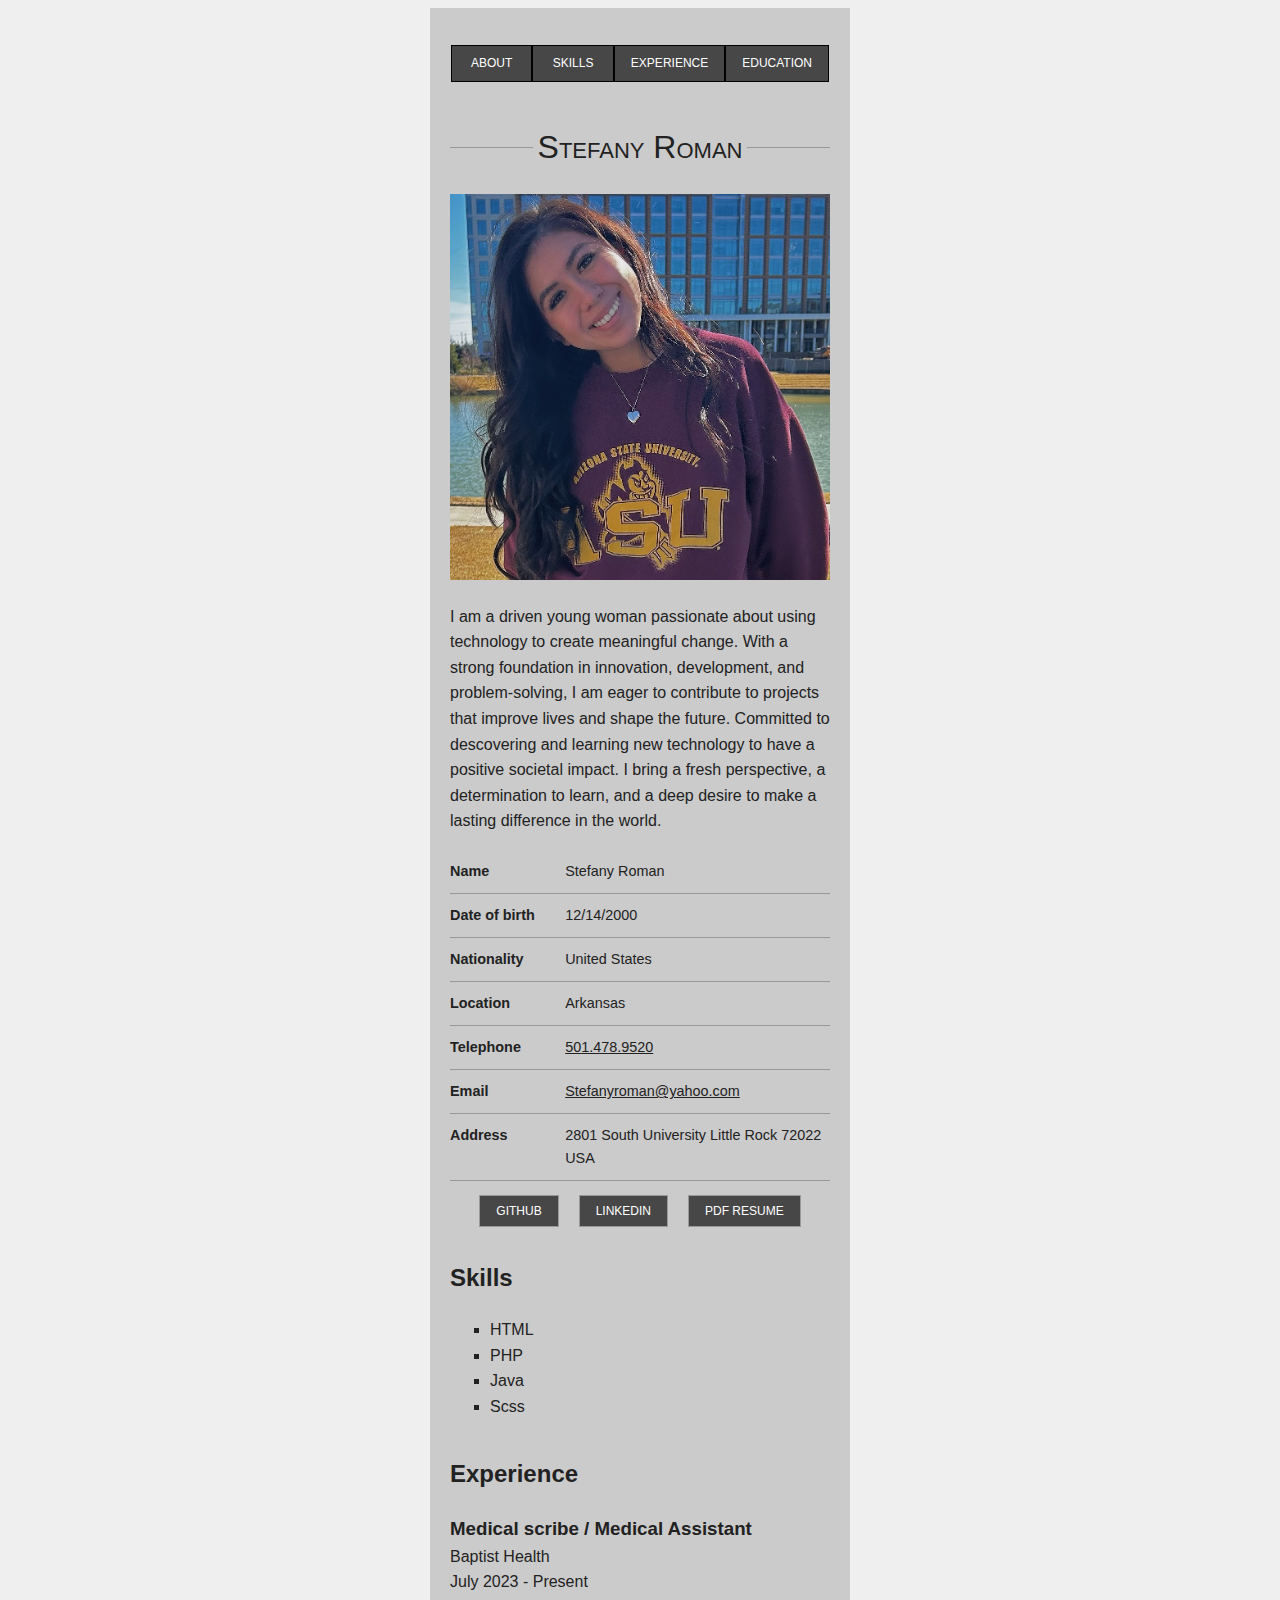
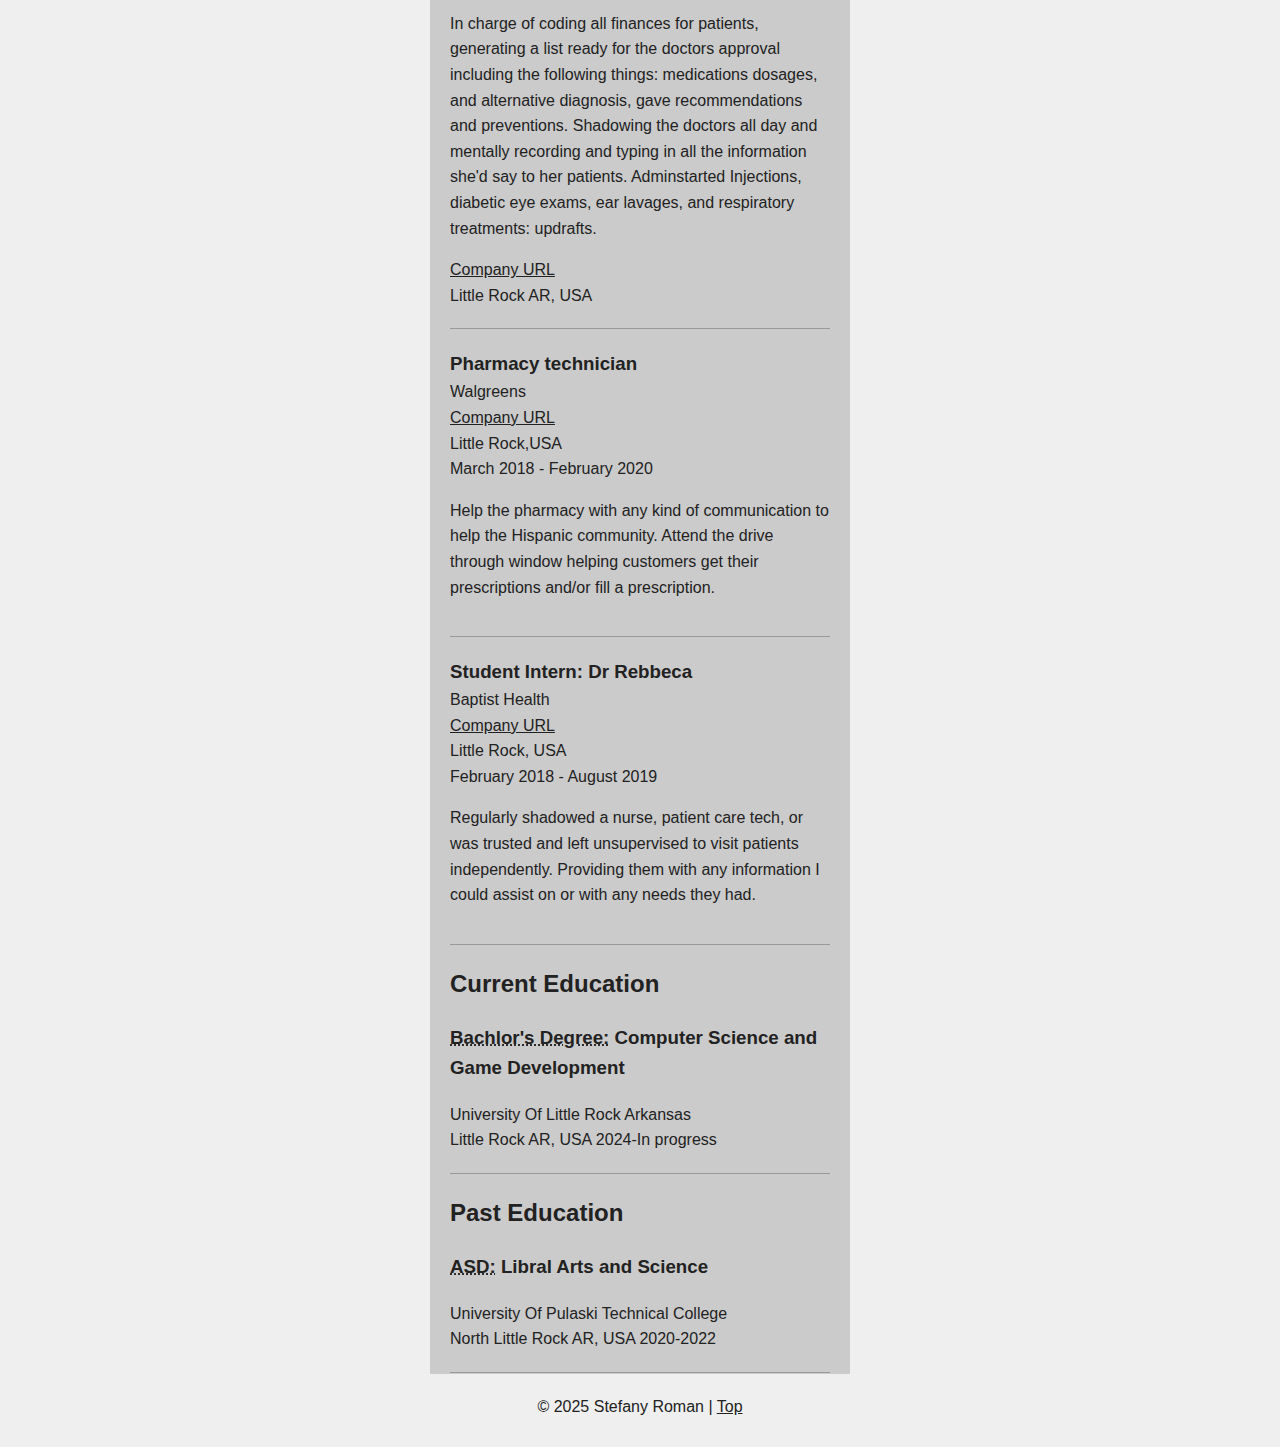
<file: resume-final/index.html>
<!doctype html>

<html lang="en">
<head>
  <meta charset="utf-8">
  <meta name="viewport" content="width=device-width, initial-scale=1.0">
  <meta http-equiv="X-UA-Compatible" content="ie=edge">
  <title>IFSC 1310 | Stefany Roman</title>
  <meta name="description" content="Keyword Rich Description">
  <meta name="author" content="Stefany Roman">
  <link rel="stylesheet" href="style.css">

  <link href="https://fonts.googleapis.com/css2?family=Roboto:wght@400;700&display=swap" rel="stylesheet">
</head>


<header class="container" id="top">
  <!-- Main navigation -->
  <nav class="primary">
    <ul>
      <li><a href="#about">About</a></li>
      <li><a href="#skills">Skills</a></li>
      <li><a href="#experience">Experience</a></li>
      <li><a href="#education">Education</a></li>
    </ul>
  </nav>
</header>
<!-- Main -->
<main itemscope itemtype="http://schema.org/Person" class="container">
  <h1 class="page-title">Stefany Roman</h1>
  <section id="about">
    <h2 class="visuallyhidden">Personal Details</h2>
    <div class="bio">
      <img itemprop="image" src="img/resumepotriat.JPG" alt="Your Name">
      <p itemprop="description">I am a driven young woman passionate about using technology to create meaningful change. With a strong foundation in innovation, development, and problem-solving, I am eager to contribute to projects that improve lives and shape the future. Committed to descovering and learning new technology to have a positive societal impact. I bring a fresh perspective, a determination to learn, and a deep desire to make a lasting difference in the world.</p>
    </div>
    <dl class="details">
      <dt>Name</dt>
      <dd itemprop="name">
        <span itemprop="givenName">Stefany</span> <span itemprop="familyName">Roman</span>
      </dd>
      <dt>Date of birth</dt>
      <dd itemprop="birthDate"><time datetime="2000-10-12">12/14/2000</time></dd>
      <dt>Nationality</dt>
      <dd itemprop="nationality">United States</dd>
      <dt>Location</dt>
      <dd itemprop="homeLocation">Arkansas</dd>
      <dt>Telephone</dt>
      <dd>
        <a itemprop="telephone" href="tel:555.555.5555">501.478.9520</a>
      </dd>
      <dt>Email</dt>
      <dd>
        <a itemprop="email" href="mailto:stefanyroman@yahoo.com">Stefanyroman@yahoo.com</a>
      </dd>
      <dt>Address</dt>

      <dd itemprop="address" itemscope itemtype="http://schema.org/PostalAddress">
        <span itemprop="streetAddress">2801 South University</span>
        <span itemprop="addressLocality">Little Rock</span>
        <span itemprop="postalCode">72022</span>
        <span itemprop="addressCountry">USA</span>
      </dd>

    </dl>
    <ul class="related-links">
      <li><a itemprop="url" rel="me" href="https://crispy-space-disco-jj797w4rq46pfpwqw.github.dev/"></i> github</a></li>
      <li><a itemprop="url" rel="me" href="http://linkedin.com/profile"><i class="fab fa-linkedin-in"></i> linkedin</a></li>
      <li><a itemprop="url" href="resume.pdf" download><i class="far fa-file-pdf"></i> pdf resume</a></li>
    </ul>
  </section>
  <section id="skills">
    <h2>Skills</h2>
    <ul>
      <li class="skill">HTML</li>
      <li class="skill">PHP</li>
      <li class="skill">Java</li>
      <li class="skill">Scss</li>
    </ul>

  </section>
  <section id="experience">
    <h2>Experience</h2>
    <!-- current job -->
    <article class="job">
      <h3 itemprop="jobTitle">Medical scribe / Medical Assistant</h3>
      <div itemprop="worksFor" itemscope itemtype="http://schema.org/Organization">
        <span itemprop="name">Baptist Health</span>
        <span>July 2023 - Present</span>
        <p itemprop="description">In charge of coding all finances for patients, generating a list ready for the doctors approval including the following things: medications dosages, and alternative diagnosis, gave recommendations and preventions. Shadowing the doctors all day and mentally recording and typing in all the information she'd say to her patients. Adminstarted Injections, diabetic eye exams, ear lavages, and respiratory treatments: updrafts.</p>
        <span itemprop="location" itemscope itemtype="http://schema.org/Place">
            <a itemprop="url" href="https://www.baptist-health.com/">Company URL</a>
            <span itemprop="address" itemscope itemtype="http://schema.org/PostalAddress">
              <span itemprop="addressLocality">Little Rock AR, USA</span>
        </span>
      </div>
    </article>
    <!-- Previous Jobs - Notice Slightly Different Format-->
    <article class="job" itemscope itemtype="http://schema.org/Organization">
      <h3 itemprop="name">Pharmacy technician</h3>
      <span itemprop="location" itemscope itemtype="http://schema.org/Place">
        <span itemprop="name">Walgreens</span>
        <a itemprop="url" href="https://www.walgreens.com/?msockid=252707dff7776f640d57130bf6996e87">Company URL</a>
        <span itemprop="address" itemscope itemtype="http://schema.org/PostalAddress">
          <span itemprop="addressLocality">Little Rock,USA</span>
        </span>
      </span>
      <div itemscope itemtype="https://schema.org/EmployeeRole">
        <span itemprop="startDate" content="2006-02-21T20:00">March 2018</span> -
        <span itemprop="endDate" content="2009-02-21T20:00">February 2020</span>
      </div>
      <p itemprop="description">Help the pharmacy with any kind of communication to help the Hispanic community. Attend the drive through window helping customers get their prescriptions and/or fill a prescription.</p>
    </article>
    <article class="job" itemscope itemtype="http://schema.org/Organization">
      <h3 itemprop="name">Student Intern: Dr Rebbeca</h3>
      <span itemprop="location" itemscope itemtype="http://schema.org/Place">
        <span itemprop="name">Baptist Health</span>
        <a itemprop="url" href="https://www.baptist-health.com/">Company URL</a>
        <span itemprop="address" itemscope itemtype="http://schema.org/PostalAddress">
          <span itemprop="addressLocality">Little Rock, USA</span>
        </span>
      </span>
      <div itemscope itemtype="https://schema.org/EmployeeRole">
        <span itemprop="startDate" content="2006-02-21T20:00">February 2018</span> -
        <span itemprop="endDate" content="2009-02-21T20:00">August 2019</span>
      </div>
      <p itemprop="description">Regularly shadowed a nurse, patient care tech, or was trusted and left unsupervised to visit patients independently. Providing them with any information I could assist on or with any needs they had.</p>
    </article>
    <section id="education">
      <h2>Current Education</h2>
      <article class="certificate" itemprop="alumniOf" itemscope itemtype="http://schema.org/EducationalOrganization">
        <h3 itemprop="description"><abbr title="Master of Science">Bachlor's Degree:</abbr> Computer Science and Game Development</h3>
        <span itemprop="name">University Of Little Rock Arkansas</span>
        <span itemprop="location" itemscope>Little Rock AR, USA</span>
        <span>2024-In progress</span>
    </article>
  </section>
  <section id="education">
    <h2>Past Education</h2>
    <article class="certificate" itemprop="alumniOf" itemscope itemtype="http://schema.org/EducationalOrganization">
        <h3 itemprop="description"><abbr title="Master of Science">ASD:</abbr> Libral Arts and Science </h3>
        <span itemprop="name">University Of Pulaski Technical College</span>
        <span itemprop="location" itemscope>North Little Rock AR, USA</span>
        <span>2020-2022</span>
      </article>
  </section>
    
</main>
<!-- Footer -->
<footer>
  <div id="copyright">
    &copy; 2025 Stefany Roman | <a href="#top">Top</a>
  </div>
</footer>
</file>
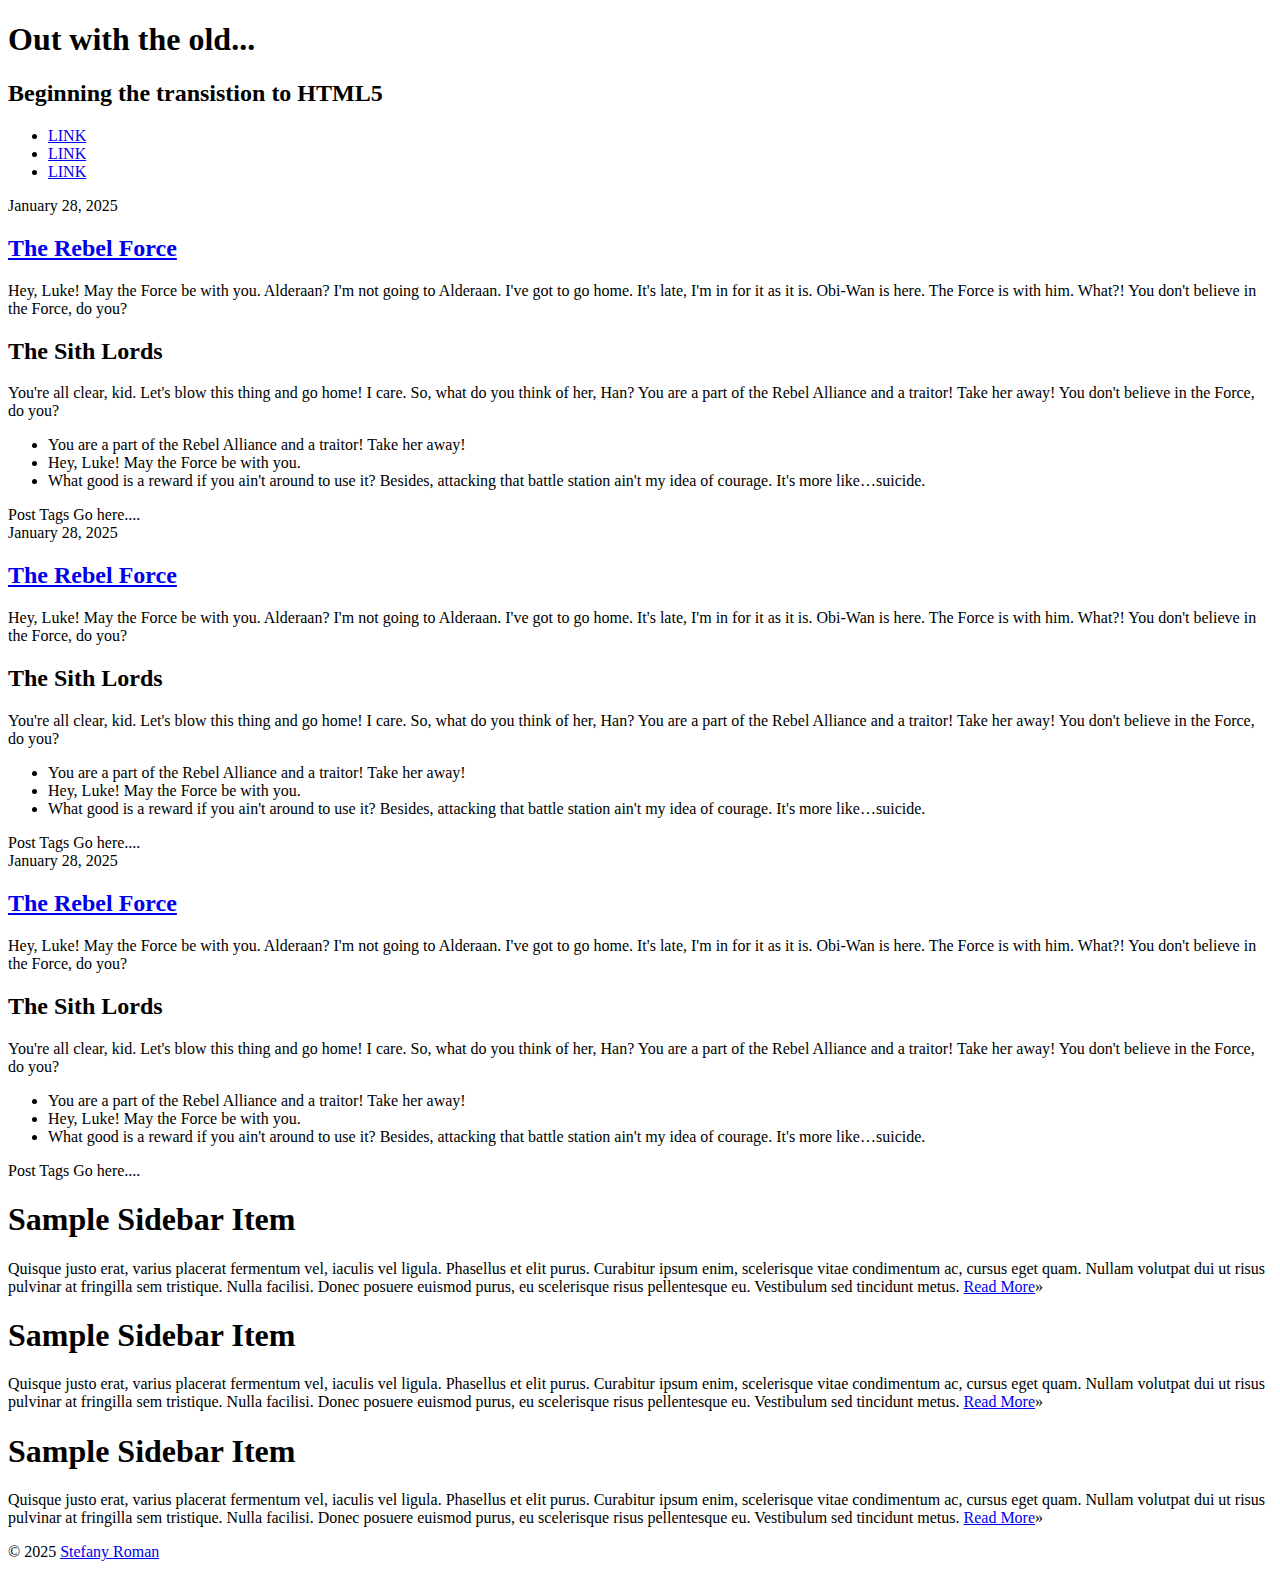
<file: semantic-html/index.html>
<!DOCTYPE html>
<html lang="en">

<head>
  <meta charset="utf-8" />
  <title>Out with the old...</title>
  <meta name="description" content="We are going to refine this document down to a good starting point for all html5 projects moving forward." />
  <meta name="author" content="Stefany Roman" />
  <link rel="shortcut icon" href="/favicon.ico" />
</head>

<body>
  <main class="cf">
    <header class="primary">
      <h1>Out with the old...</h1>
      <h2>Beginning the transistion to HTML5</h2>
      <nav class="primary">
        <ul>
          <li><a href="#">LINK</a></li>
          <li><a href="#">LINK</a></li>
          <li><a href="#">LINK</a></li>
        </ul>
      </nav>
    </header>
    <section id="content">
      <section id="blog">
        <article class="post">
          <header>
            <time class="post-date" datetime="2025-01-28">January 28, 2025</time>
            <h2> <a href="#" rel="bookmark" title="link to this post">The Rebel Force</a> </h2>
          </header>
          <p>Hey, Luke! May the Force be with you. Alderaan? I'm not going to Alderaan. I've got to go home. It's late, I'm in for it as it is. Obi-Wan is here. The Force is with him. What?! You don't believe in the Force, do you?</p>
          <h2>The Sith Lords</h2>
          <p>You're all clear, kid. Let's blow this thing and go home! I care. So, what do you think of her, Han? You are a part of the Rebel Alliance and a traitor! Take her away! You don't believe in the Force, do you?</p>
          <ul>
            <li>You are a part of the Rebel Alliance and a traitor! Take her away!</li>
            <li>Hey, Luke! May the Force be with you.</li>
            <li>What good is a reward if you ain't around to use it? Besides, attacking that battle station ain't my idea of courage. It's more like&hellip;suicide.</li>
          </ul>
          <footer class="post-meta"> Post Tags Go here.... </footer>
        </article>
        <article class="post">
          <header>
            <time class="post-date" datetime="2025-01-28">January 28, 2025</time>
            <h2> <a href="#" rel="bookmark" title="link to this post">The Rebel Force</a> </h2>
          </header>
          <p>Hey, Luke! May the Force be with you. Alderaan? I'm not going to Alderaan. I've got to go home. It's late, I'm in for it as it is. Obi-Wan is here. The Force is with him. What?! You don't believe in the Force, do you?</p>
          <h2>The Sith Lords</h2>
          <p>You're all clear, kid. Let's blow this thing and go home! I care. So, what do you think of her, Han? You are a part of the Rebel Alliance and a traitor! Take her away! You don't believe in the Force, do you?</p>
          <ul>
            <li>You are a part of the Rebel Alliance and a traitor! Take her away!</li>
            <li>Hey, Luke! May the Force be with you.</li>
            <li>What good is a reward if you ain't around to use it? Besides, attacking that battle station ain't my idea of courage. It's more like&hellip;suicide.</li>
          </ul>
          <footer class="post-meta"> Post Tags Go here.... </footer>
        </article>
        <article class="post">
          <header>
            <time class="post-date" datetime="2025-01-28">January 28, 2025</time>
            <h2> <a href="#" rel="bookmark" title="link to this post">The Rebel Force</a> </h2>
          </header>
          <p>Hey, Luke! May the Force be with you. Alderaan? I'm not going to Alderaan. I've got to go home. It's late, I'm in for it as it is. Obi-Wan is here. The Force is with him. What?! You don't believe in the Force, do you?</p>
          <h2>The Sith Lords</h2>
          <p>You're all clear, kid. Let's blow this thing and go home! I care. So, what do you think of her, Han? You are a part of the Rebel Alliance and a traitor! Take her away! You don't believe in the Force, do you?</p>
          <ul>
            <li>You are a part of the Rebel Alliance and a traitor! Take her away!</li>
            <li>Hey, Luke! May the Force be with you.</li>
            <li>What good is a reward if you ain't around to use it? Besides, attacking that battle station ain't my idea of courage. It's more like&hellip;suicide.</li>
          </ul>
          <footer class="post-meta"> Post Tags Go here.... </footer>
        </article>
      </section>
      <!--#primary -->
      <aside id="secondary">
        <article class="widget">
          <h1>Sample Sidebar Item </h1>
          <p>Quisque justo erat, varius placerat fermentum vel, iaculis vel ligula. Phasellus et elit purus. Curabitur ipsum enim, scelerisque vitae condimentum ac, cursus eget quam. Nullam volutpat dui ut risus pulvinar at fringilla sem tristique. Nulla facilisi. Donec posuere euismod purus, eu scelerisque risus pellentesque eu. Vestibulum sed tincidunt metus. <a href="#">Read More</a>&raquo;</p>
        </article>
        <article class="widget">
          <h1>Sample Sidebar Item </h1>
          <p>Quisque justo erat, varius placerat fermentum vel, iaculis vel ligula. Phasellus et elit purus. Curabitur ipsum enim, scelerisque vitae condimentum ac, cursus eget quam. Nullam volutpat dui ut risus pulvinar at fringilla sem tristique. Nulla facilisi. Donec posuere euismod purus, eu scelerisque risus pellentesque eu. Vestibulum sed tincidunt metus. <a href="#">Read More</a>&raquo;</p>
        </article>
        <article class="widget">
          <h1>Sample Sidebar Item </h1>
          <p>Quisque justo erat, varius placerat fermentum vel, iaculis vel ligula. Phasellus et elit purus. Curabitur ipsum enim, scelerisque vitae condimentum ac, cursus eget quam. Nullam volutpat dui ut risus pulvinar at fringilla sem tristique. Nulla facilisi. Donec posuere euismod purus, eu scelerisque risus pellentesque eu. Vestibulum sed tincidunt metus. <a href="#">Read More</a>&raquo;</p>
        </article>
      </aside>
      <!--#secondary -->
    </section>
    <!--#content -->
    <footer id="colophon">
      <p>&copy; 2025 <a href="#">Stefany Roman</a></p>
    </footer>
  </main>
  <!--.container -->
</body>

</html>
</file>
<file: css-grid-exercise-1/assets/css/screen.css>
html {
    box-sizing: border-box;
  }
  *,
  *:before,
  *:after {
    box-sizing: inherit;
  }
  
  .cf:before,
  .cf:after {
    content: " "; 
    display: table; 
  }
  
  .cf:after {
    clear: both;
  }
  
  main {
    max-width: 960px;
    border: 1px solid #dd7eb2;
    margin: 20px auto;
    /* background-image: url("https://assets.codepen.io/7248/grid-1.png");*/
  }
  
  header.primary,
  #colophon {
    background: rgba(0, 0, 0, 0.4);
    width: 95.83%;
    margin: 2.0833%;
    padding: 20px;
    float: left;
  }
  
  #blog {
    background: rgba(0, 0, 0, 0.6);
    width: 66.4583%;
    margin-left: 2.0833%;
    float: left;
  }
  
  aside {
    background: rgba(228, 82, 155, 0.3);
    width: 27.2916%;
    margin-left: 2.0833%;
    float: left;
  }
</file>
<file: figma-protype/styles.css>
body {
  font-family: Arial, sans-serif;
  text-align: center;
  background-color: #f4f4f4;
  margin: 0;
  padding: 0;
}

h1 {
  margin: 20px 0;
  color: #333;
}

.figma-frame {
  width: 90%;
  height: 800px;
  border: 2px solid #ccc;
  border-radius: 8px;
  margin: 0 auto;
}
</file>
<file: mobile-first resume/style.css>
/* CSS Custom Properties */

:root{
    --main-bg-color: #efefef;
    --primary-type-color: #222222;
    --accent-color-1: #999999;
  }
  
  /* ------ Box Sizing -------*/
  
  html {
    box-sizing: border-box;
  }
  *,
  *:before,
  *:after {
    box-sizing: inherit;
  }
  
  /* ------ Typography -------*/
  body {
    font-family: "Open Sans", sans-serif;
  }
  
  /* ------ Fluid Images -------*/
  
  img {
    max-width: 100%;
  }
  
  /* ------ Utility Classes  -------*/
  .container {
    max-width: 420px; /* Design Time */
    margin: 0 auto;
    background: rgba(0, 0, 0, 0.15);
  }
  
  /* ------ Helper Classes -------*/
  .visuallyhidden {
    border: 0;
    clip: rect(0 0 0 0);
    height: 1px;
    margin: -1px;
    overflow: hidden;
    padding: 0;
    position: absolute;
    width: 1px;
    white-space: nowrap; /* 1 */
  }
  
  
  /* ------ Global Styles -------*/
  
  body {
    background: var(--main-bg-color);
    color: var(--primary-type-color);
    line-height: 1.6;
  }
  
  a:link,
  a:visited {
    color: var(--primary-type-color);
  }
  
  nav {
    padding: 1px;
  }
  
  nav ul {
    display: grid;
    grid-template-columns: 1fr 1fr 1fr 1fr;
    padding: 20px 20px 0px 20px;
  }
  
  nav li {
    list-style-type: none;
  }
  
  nav a:link, nav a:visited {
    display: block;
    padding: 8px 16px;
    border: 1px solid #000;
    text-align: center;
    text-decoration: none;
    color: #222222;
    text-transform: uppercase;
    font-size: 0.75em;
    background: rgba(0, 0, 0, 0.65);
    transition: background-color 0.5s ease;
    color: #ffffff;
  }
  
  nav a:hover {
    background: rgba(0, 0, 0, 0.95);
  }
  
  main {
    padding: 1px 20px;
  }
  
  main h1 {
    display: flex;
    flex-direction: row;
    justify-content: center;
    text-align: center;
    font-weight: 400;
    font-variant: small-caps;
  }
  main h1:before,
  main h1:after {
    background-color: var(--accent-color-1);
    content: "\a0";
    flex-grow: 1;
    height: 1px;
    position: relative;
    top: 1.6rem;
  }
  main h1:before {
    margin-right: 5px;
  }
  main h1:after {
    margin-left: 5px;
  }
  
  dl {
    display: grid;
    /*shorthand*/
    grid-template: repeat(8, auto) / 8em 1fr;
    font-size:.9rem;
  }
  
  dt {
    font-weight: 800;
    grid-column: 1;
    padding: 10px 0;
    border-bottom: 1px solid var(--accent-color-1);
  }
  dd {
    margin: 0;
    grid-column: 2;
    padding: 10px 0;
    border-bottom: 1px solid var(--accent-color-1);
  }
  
  .related-links {
    display: flex;
    justify-content: center;
    list-style: none;
    padding: 0;
    gap:20px;
  }
  
  .related-links a {
    border: 1px solid var(--accent-color-1);
    padding: 8px 16px;
    text-align: center;
    text-decoration: none;
    color: #222222;
    text-transform: uppercase;
    font-size: 0.75em;
    background: rgba(0, 0, 0, 0.65);
    transition: background-color 0.5s ease;
    color: #fff;
  }
  
  .related-links .svg-inline--fa {
    font-size: 1.8em;
    padding-top: 7px;
  }
  
  .related-links a:hover {
    background: rgba(0, 0, 0, 0.95);
  }
  
  #skills {
  }
  #skills li {
    list-style-type: square;
  }
  
  
  .job,
  .certificate {
    border-bottom: 1px solid var(--accent-color-1);
    padding-bottom: 20px;
  }
  
  .job *[itemprop="jobTitle"],
  .job *[itemprop="name"],
  .job *[itemprop="url"],
  .job *[itemprop="addressLocality"],
  .certificate *[itemprop="name"] {
    display: block;
  }
  
  .job h3 {
    margin: 20px 0 0 0;
  }
  
  footer {
    text-align: center;
    padding: 20px 0;
  }
  
  .page-title {
    grid-area: title;
  }
  #about {
    grid-area: about;
  }
  #skills {
    grid-area: skills;
  }
  #experience {
    grid-area: experience;
  }
  #education {
    grid-area: education;
  }
  
  main.container{
    display:grid;
    grid-template-areas:
      "title"
      "about"
      "skills"
      "education"
      "experience"
      ;
  }
</file>
<file: pre-assessments/assets/css/screen.css>
* {
	margin: 0px;
	padding: 0px;
}
body {
	/*sets the font and size for our body */
	background-image: url("../img/background.jpg"); 
	background-repeat: repeat-x; 
	background-color: #171717; 
	font-size: 16px;
	line-height: 1.5em;
	text-align: center;
	font-family: "Trebuchet MS", Arial, Helvetica, sans-serif;
}
#container {
	max-width: 800px;
	margin: 20px auto;
	text-align: left;
	background-color: #FFF;
	border: 1px solid #CCC;
}
#header {
}
#header h1 a {
	display: block;
}
#nav {
	background-color: #000;
}
#nav ul {
	list-style-type: none;
	margin-left: 10px;
}
#nav ul li {
	display: inline;
	height: 35px;
	line-height: 35px;
}
#nav ul li a {
	display: inline-block;
	padding: 0 10px;
	font-size: 18px;
	text-decoration: none;
	border-bottom: 4px solid #000;
	color: #FFF;
}
#nav ul li a:link, #nav ul li a:visited {
	text-decoration: none;
	border-bottom-width: 4px;
	border-bottom-style: solid;
	border-bottom-color: #000;
	color: #FFF;
}
#nav ul li a:hover {
	border-bottom-width: 3px;
	border-bottom-style: solid;
	border-bottom-color: #CCC;
	background-color: #444;
}

.favorite-link {
color: #FF6347; 
text-decoration: none;
padding: 5px 10px;
border-radius: 5px;
transition: background-color 0.3s ease;
}
.favorite-link:hover {
background-color: #da16a9; 
color: #000; 
}

#content {
	margin: 20px;
}
#content p {
	margin-top: 5px 0 15px 0;
}

.content-image {
	float: right; 
	margin: 10px 0 10px 20px; 
	border: 2px solid #CCC;
	border-radius: 5px;
	max-width: 50%; 
	box-sizing: border-box;
}

.alert {
	background-color: #FF6347;
	color: #000;
	padding: 5px;
	border-radius: 5px;
}

#content h2 {
	color: #632a68;
}

#content h3{
	color: #ea10a1;
}

#content h4 {
	color: #ea10a1;
  }

#footer {
	background-color: #000;
	color: #FFF;
	height: 25px;
}

#footer h6 {
	font-size: 12px;
	line-height: 25px;
	margin: 0 20px;
  }
  #extra-footer {
    background-color: #333;
    color: #FFF;
    text-align: center;
    padding: 10px 0;
    margin-top: 10px;
}

#extra-footer a {
    color: #0011ff;
    text-decoration: none;
}

#extra-footer a:hover {
    text-decoration: underline;
}
</file>
<file: resume-Draft/css/style.css>
/*! HTML5 Boilerplate v9.0.0-RC1 | MIT License | https://html5boilerplate.com/ */

html {
  color: #000;
  font-size: 1em;
  line-height: 1.4;
}


::-moz-selection {
  background: #b3d4fc;
  text-shadow: none;
}

::selection {
  background: #b3d4fc;
  text-shadow: none;
}


hr {
  display: block;
  height: 1px;
  border: 0;
  border-top: 1px solid #ccc;
  margin: 1em 0;
  padding: 0;
}

audio,
canvas,
iframe,
img,
svg,
video {
  vertical-align: middle;
}


fieldset {
  border: 0;
  margin: 0;
  padding: 0;
}


textarea {
  resize: vertical;
}



.hidden,
[hidden] {
  display: none !important;
}


.visually-hidden {
  border: 0;
  clip: rect(0, 0, 0, 0);
  height: 1px;
  margin: -1px;
  overflow: hidden;
  padding: 0;
  position: absolute;
  white-space: nowrap;
  width: 1px;

}

/*
 * Extends the .visually-hidden class to allow the element
 * to be focusable when navigated to via the keyboard:
 * https://www.drupal.org/node/897638
 */

.visually-hidden.focusable:active,
.visually-hidden.focusable:focus {
  clip: auto;
  height: auto;
  margin: 0;
  overflow: visible;
  position: static;
  white-space: inherit;
  width: auto;
}


.invisible {
  visibility: hidden;
}

.clearfix::before,
.clearfix::after {
  content: "";
  display: table;
}

.clearfix::after {
  clear: both;
}


@media only screen and (min-width: 35em) {
}

@media print,
  (-webkit-min-device-pixel-ratio: 1.25),
  (min-resolution: 1.25dppx),
  (min-resolution: 120dpi) {
}


@media print {
  *,
  *::before,
  *::after {
    background: #fff !important;
    color: #000 !important;
    box-shadow: none !important;
    text-shadow: none !important;
  }

  a,
  a:visited {
    text-decoration: underline;
  }

  a[href]::after {
    content: " (" attr(href) ")";
  }

  abbr[title]::after {
    content: " (" attr(title) ")";
  }

  a[href^="#"]::after,
  a[href^="javascript:"]::after {
    content: "";
  }

  pre {
    white-space: pre-wrap !important;
  }

  pre,
  blockquote {
    border: 1px solid #999;
    page-break-inside: avoid;
  }

  tr,
  img {
    page-break-inside: avoid;
  }

  p,
  h2,
  h3 {
    orphans: 3;
    widows: 3;
  }

  h2,
  h3 {
    page-break-after: avoid;
  }
}
</file>
<file: resume-final/style.css>
/* CSS Custom Properties */

:root{
    --main-bg-color: #efefef;
    --primary-type-color: #222222;
    --accent-color-1: #999999;
  }
  
  /* ------ Box Sizing -------*/
  
  html {
    box-sizing: border-box;
  }
  *,
  *:before,
  *:after {
    box-sizing: inherit;
  }
  
  /* ------ Typography -------*/
  body {
    font-family: "Open Sans", sans-serif;
  }
  
  /* ------ Fluid Images -------*/
  
  img {
    max-width: 100%;
  }
  
  /* ------ Utility Classes  -------*/
  .container {
    max-width: 420px; /* Design Time */
    margin: 0 auto;
    background: rgba(0, 0, 0, 0.15);
  }
  
  /* ------ Helper Classes -------*/
  .visuallyhidden {
    border: 0;
    clip: rect(0 0 0 0);
    height: 1px;
    margin: -1px;
    overflow: hidden;
    padding: 0;
    position: absolute;
    width: 1px;
    white-space: nowrap; /* 1 */
  }
  
  
  /* ------ Global Styles -------*/
  
  body {
    background: var(--main-bg-color);
    color: var(--primary-type-color);
    line-height: 1.6;
  }
  
  a:link,
  a:visited {
    color: var(--primary-type-color);
  }
  
  nav {
    padding: 1px;
  }
  
  nav ul {
    display: grid;
    grid-template-columns: 1fr 1fr 1fr 1fr;
    padding: 20px 20px 0px 20px;
  }
  
  nav li {
    list-style-type: none;
  }
  
  nav a:link, nav a:visited {
    display: block;
    padding: 8px 16px;
    border: 1px solid #000;
    text-align: center;
    text-decoration: none;
    color: #222222;
    text-transform: uppercase;
    font-size: 0.75em;
    background: rgba(0, 0, 0, 0.65);
    transition: background-color 0.5s ease;
    color: #ffffff;
  }
  
  nav a:hover {
    background: rgba(0, 0, 0, 0.95);
  }
  
  main {
    padding: 1px 20px;
  }
  
  main h1 {
    display: flex;
    flex-direction: row;
    justify-content: center;
    text-align: center;
    font-weight: 400;
    font-variant: small-caps;
  }
  main h1:before,
  main h1:after {
    background-color: var(--accent-color-1);
    content: "\a0";
    flex-grow: 1;
    height: 1px;
    position: relative;
    top: 1.6rem;
  }
  main h1:before {
    margin-right: 5px;
  }
  main h1:after {
    margin-left: 5px;
  }
  
  dl {
    display: grid;
    /*shorthand*/
    grid-template: repeat(8, auto) / 8em 1fr;
    font-size:.9rem;
  }
  
  dt {
    font-weight: 800;
    grid-column: 1;
    padding: 10px 0;
    border-bottom: 1px solid var(--accent-color-1);
  }
  dd {
    margin: 0;
    grid-column: 2;
    padding: 10px 0;
    border-bottom: 1px solid var(--accent-color-1);
  }
  
  .related-links {
    display: flex;
    justify-content: center;
    list-style: none;
    padding: 0;
    gap:20px;
  }
  
  .related-links a {
    border: 1px solid var(--accent-color-1);
    padding: 8px 16px;
    text-align: center;
    text-decoration: none;
    color: #222222;
    text-transform: uppercase;
    font-size: 0.75em;
    background: rgba(0, 0, 0, 0.65);
    transition: background-color 0.5s ease;
    color: #fff;
  }
  
  .related-links .svg-inline--fa {
    font-size: 1.8em;
    padding-top: 7px;
  }
  
  .related-links a:hover {
    background: rgba(0, 0, 0, 0.95);
  }
  
  #skills {
  }
  #skills li {
    list-style-type: square;
  }
  
  
  .job,
  .certificate {
    border-bottom: 1px solid var(--accent-color-1);
    padding-bottom: 20px;
  }
  
  .job *[itemprop="jobTitle"],
  .job *[itemprop="name"],
  .job *[itemprop="url"],
  .job *[itemprop="addressLocality"],
  .certificate *[itemprop="name"] {
    display: block;
  }
  
  .job h3 {
    margin: 20px 0 0 0;
  }
  
  footer {
    text-align: center;
    padding: 20px 0;
  }
  
  .page-title {
    grid-area: title;
  }
  #about {
    grid-area: about;
  }
  #skills {
    grid-area: skills;
  }
  #experience {
    grid-area: experience;
  }
  #education {
    grid-area: education;
  }
  
  main.container{
    display:grid;
    grid-template-areas:
      "title"
      "about"
      "skills"
      "education"
      "experience"
      ;
  }
</file>
